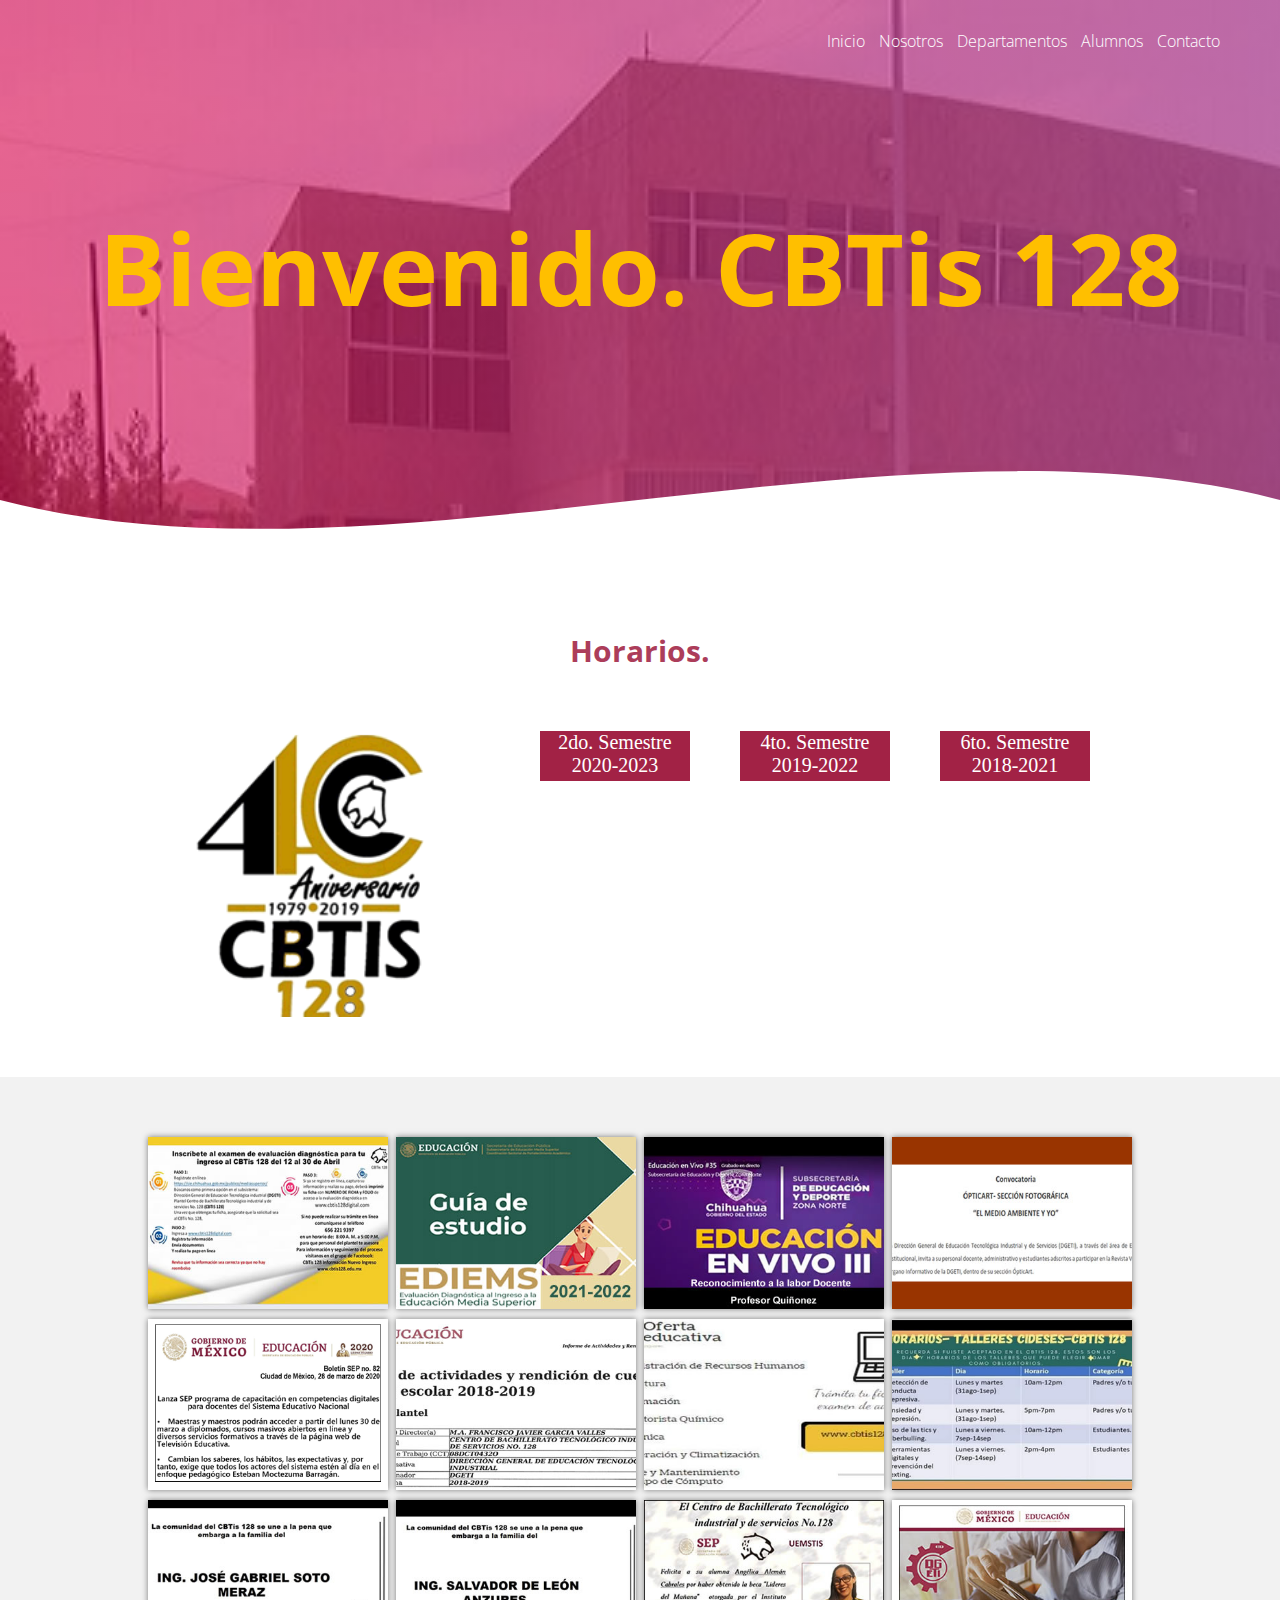
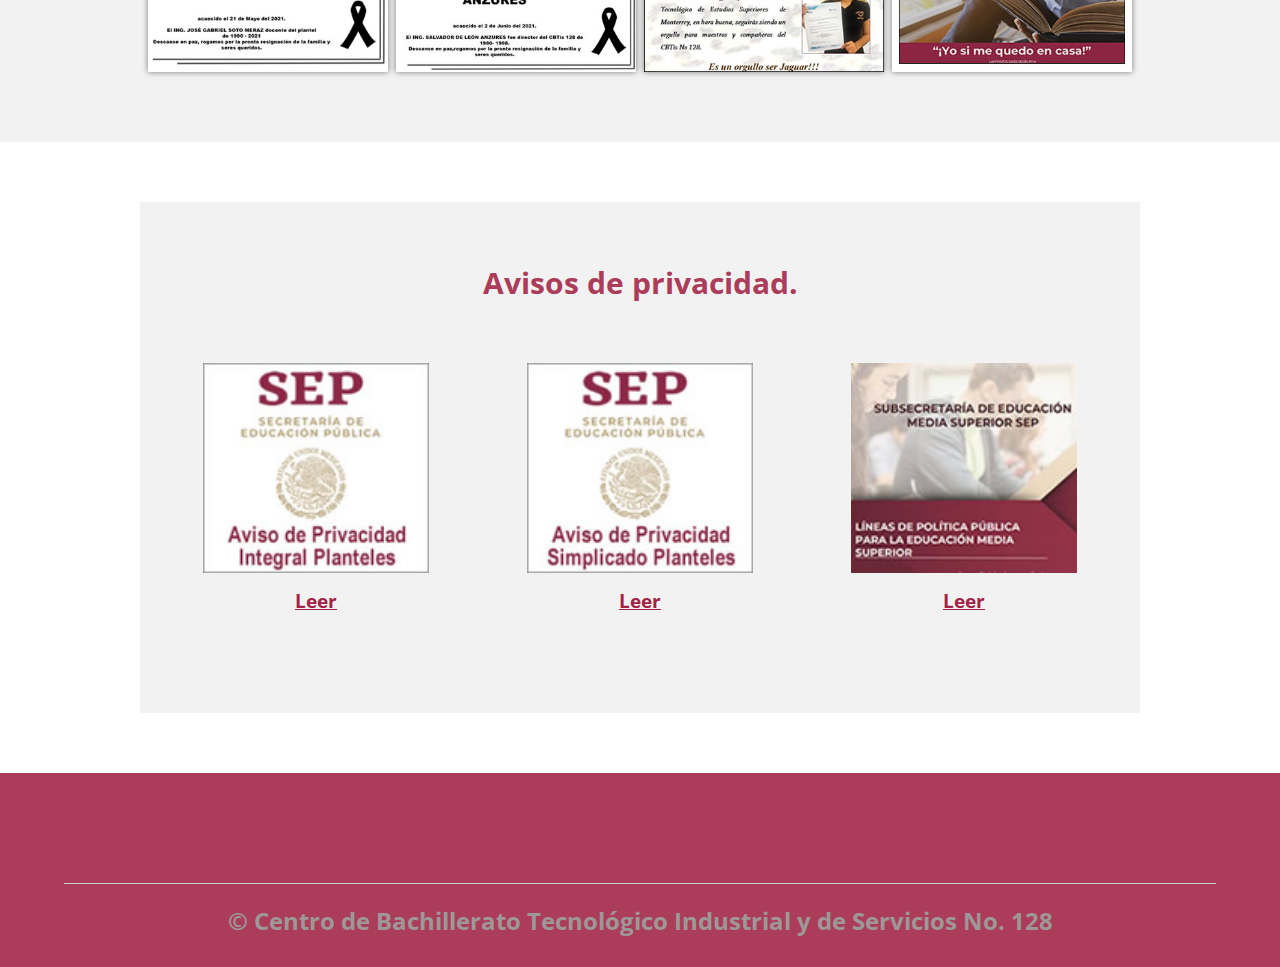
<file: index.html>
<!DOCTYPE html>
<html lang="es">

<head>
    <meta charset="UTF-8">
    <meta name="viewport" content="width=device-width, initial-scale=1.0">
    <meta http-equiv="X-UA-Compatible" content="ie=edge">
    <title>CBTis 128 - Cd. Juarez, Chih.</title>
    <link rel="shortcut icon" href="img/icon.png" type="image/x-icon">
    <link rel="stylesheet" href="css/estilos.css">
    <link href="https://fonts.googleapis.com/css?family=Open+Sans:300,400,700,800&display=swap" rel="stylesheet"> 
</head>

<body>
    <header>
        <nav>
            <a href="index.html">Inicio</a>
            <a href="nosotros.html">Nosotros</a>
            <a href="departamento.html">Departamentos</a>
            <a href="alumnos.html">Alumnos</a>
            <a href="contacto.html">Contacto</a>
        </nav>
        <section class="textos-header">
            <h1>Bienvenido. CBTis 128</h1>
        </section>
        <div class="wave" style="height: 150px; overflow: hidden;"><svg viewBox="0 0 500 150" preserveAspectRatio="none"
                style="height: 100%; width: 100%;">
                <path d="M0.00,49.98 C150.00,150.00 349.20,-50.00 500.00,49.98 L500.00,150.00 L0.00,150.00 Z"
                    style="stroke: none; fill: #fff;"></path>
            </svg></div>
    </header>
    <main>
        <section class="contenedor sobre-nosotros">
            <h2 class="titulo">Horarios.</h2>
            <div class="contenedor-sobre-nosotros">
                <img src="img/logo-40.png" alt="" class="imagen-about-us">
                <div id="grado">
        <a href="2do.html" target="_parent" title="Abrir Enlace">2do. Semestre<br />
        2020-2023</a>
      </div>
      <div id="grado">
        <a href="4to.html" target="_parent" title="Abrir Enlace">4to. Semestre<br />
        2019-2022</a>
      </div>
      <div id="grado">
        <a href="6to.html" target="_parent" title="Abrir Enlace">6to. Semestre<br />
        2018-2021</a>
      </div>
            </div>
        </section>
        <section class="portafolio">
            <div class="contenedor">
            
                <div class="galeria-port">
                    <div class="imagen-port">
                        <img src="img/img1.jpg" border="0" width="100%" />
                        <div class="hover-galeria">
                             <img src="img/icono1.png" alt="">
                            <a href="pdf/aviso_evadiagnostica2021-2022.pdf" target="blank" title="Abrir Enlace"><p>Ver más.</p></a>
                        </div>
                    </div>
                    <div class="imagen-port">
                        <img src="img/img2.jpg" alt="">
                        <div class="hover-galeria">
                            <img src="img/icono1.png" alt="">
                             <a href="pdf/Guia_Estudio_EDIEMS_ 2021.pdf" target="blank" title="Abrir Enlace"><p>Ver más.</p></a>                        </div>
                    </div>
                    <div class="imagen-port">
                        <img src="img/img3.jpg" alt="">
                        <div class="hover-galeria">
                            <img src="img/icono1.png" alt="">
                             <a href="https://www.facebook.com/watch/live/?v=2757252894538080&ref=watch_permalink" target="blank" title="Abrir Enlace"><p>Ver más.</p></a>
                        </div>
                    </div>
                    <div class="imagen-port">
                        <img src="img/img4.jpg" alt="">
                        <div class="hover-galeria">
                            <img src="img/icono1.png" alt="">
                             <a href="pdf/Convocatoria Opticart 11 mayo 2021.pdf" target="blank" title="Abrir Enlace"><p>Ver más.</p></a>
                        </div>
                    </div>
                    <div class="imagen-port">
                        <img src="img/img5.jpg" alt="">
                        <div class="hover-galeria">
                            <img src="img/icono1.png" alt="">
                             <a href="pdf/Boletin SEP no.82.pdf" target="blank" title="Abrir Enlace"><p>Ver más.</p></a>
                        </div>
                    </div>
                    <div class="imagen-port">
                        <img src="img/img6.jpg" alt="">
                        <div class="hover-galeria">
                            <img src="img/icono1.png" alt="">
                             <a href="pdf/aviso_evadiagnostica2021-2022.pdf" target="blank" title="Abrir Enlace"><p>Ver más.</p></a>
                        </div>
                    </div>
                    <div class="imagen-port">
                        <img src="img/img7.jpg" alt="">
                        <div class="hover-galeria">
                            <img src="img/icono1.png" alt="">
                             <a href="pdf/aviso_evadiagnostica2021-2022.pdf" target="blank" title="Abrir Enlace"><p>Ver más.</p></a>
                        </div>
                    </div>
                    <div class="imagen-port">
                        <img src="img/img8.jpg" alt="">
                        <div class="hover-galeria">
                            <img src="img/icono1.png" alt="">
                             <a href="pdf/aviso_evadiagnostica2021-2022.pdf" target="blank" title="Abrir Enlace"><p>Ver más.</p></a>
                        </div>
                    </div>
                    <div class="imagen-port">
                        <img src="img/img9.jpg" alt="">
                        <div class="hover-galeria">
                            <img src="img/icono1.png" alt="">
                             <a href="pdf/aviso_evadiagnostica2021-2022.pdf" target="blank" title="Abrir Enlace"><p>Ver más.</p></a>
                        </div>
                    </div>
                    <div class="imagen-port">
                        <img src="img/img10.jpg" alt="">
                        <div class="hover-galeria">
                            <img src="img/icono1.png" alt="">
                             <a href="pdf/aviso_evadiagnostica2021-2022.pdf" target="blank" title="Abrir Enlace"><p>Ver más.</p></a>
                        </div>
                    </div>

                    <div class="imagen-port">
                        <img src="img/img11.jpg" alt="">
                        <div class="hover-galeria">
                            <img src="img/icono1.png" alt="">
                             <a href="pdf/aviso_evadiagnostica2021-2022.pdf" target="blank" title="Abrir Enlace"><p>Ver más.</p></a>
                        </div>
                    </div>

                    <div class="imagen-port">
                        <img src="img/img12.jpg" alt="">
                        <div class="hover-galeria">
                            <img src="img/icono1.png" alt="">
                             <a href="pdf/Boletin SEP no.82.pdf" target="blank" title="Abrir Enlace"><p>Ver más.</p></a>
                        </div>
                    </div>
                </div>
            </div>
        </section>
        <section class="clientes contenedor">
     
        <section class="about-services">
            <div class="contenedor">
                <h2 class="titulo">Avisos de privacidad.</h2>
                <div class="servicio-cont">
                    <div class="servicio-ind">
                        <img src="img/b1.jpg" alt="">
                        <a href="pdf/Aviso de Privacidad Integral Planteles-1.pdf" target="_blank" title="Ver"><h3>Leer</h3></a>
                        
                    </div>
                    <div class="servicio-ind">
                        <img src="img/b2.jpg" alt="">
                        <a href="pdf/Aviso de Privacidad Simplificado Planteles.pdf" target="_blank" title="Ver"><h3>Leer</h3></a>
                        
                    </div>
                    <div class="servicio-ind">
                        <img src="img/b3.jpg" alt="">
                        <a href="pdf/LPP.pdf" target="_blank" title="Ver"><h3>Leer</h3></a>
                        
                    </div>
                </div>
            </div>
        </section>
    </main>
    <footer>
        <div class="contenedor-footer">
            
        </div>
        <h2 class="titulo-final">&copy; Centro de Bachillerato Tecnológico Industrial y de Servicios No. 128</h2>
    </footer>
</body>

</html>
</file>
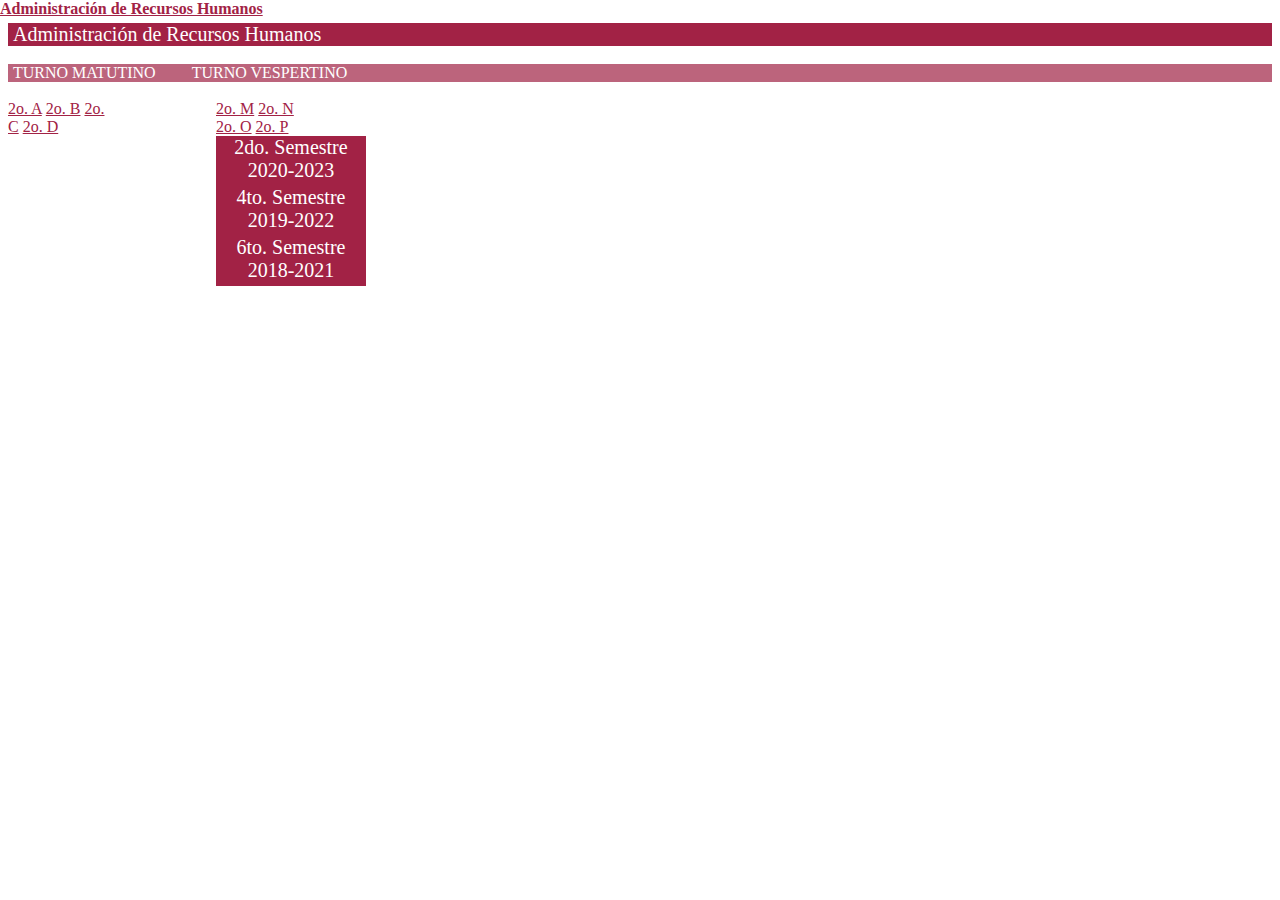
<file: 2 semestre.html>
<!DOCTYPE html>
<html>
<head>
	<meta charset="utf-8">
	<title>jfdjs</title>

	<link rel="stylesheet" href="css/estilos.css">
</head>
<body>
	 <div class="panel-group" id="accordion" role="tablist" aria-multiselectable="true">
      <div class="panel panel-default">
        <div class="panel-heading" role="tab" id="heading1">
          <h4 class="panel-title">
              <a class="collapsed" data-toggle="collapse" data-parent="#accordion" href="#collapse1" aria-expanded="false" aria-controls="collapse1">
                 Administración de Recursos Humanos
              </a>
            </h4>
        </div>
        <div style="height: 0px;" aria-expanded="false" id="collapse1" class="panel-collapse collapse" role="tabpanel" aria-labelledby="heading1">
          <div id="turnom">
          	<div id="t-turno1">Administración de Recursos Humanos</div><br />
            <div id="t-turno">TURNO MATUTINO&nbsp;&nbsp;&nbsp;&nbsp;&nbsp;&nbsp;&nbsp;&nbsp;&nbsp;TURNO VESPERTINO</div><br />
            <div id="opcs">
            <div>
              <a href="descargas/horarios/2A.pdf" target="_blank" class="list-group-item">2o. A</a>
              <a href="descargas/horarios/2B.pdf" target="_blank" class="list-group-item">2o. B</a>
              <a href="descargas/horarios/2C.pdf" target="_blank" class="list-group-item">2o. C</a>
              <a href="descargas/horarios/2D.pdf" target="_blank" class="list-group-item">2o. D</a>
            </div>
            </div>
            <div id="opcs">

            </div>
            <div id="opcs">
            <div>
              <a href="descargas/horarios/2M.pdf" target="_blank" class="list-group-item">2o. M</a>
              <a href="descargas/horarios/2N.pdf" target="_blank" class="list-group-item">2o. N</a>
              <a href="descargas/horarios/2O.pdf" target="_blank" class="list-group-item">2o. O</a>
              <a href="descargas/horarios/2P.pdf" target="_blank" class="list-group-item">2o. P</a>
           
            </div>

            <div id="grado">
        <a href="2dosemestre20-23.php" target="_parent" title="Abrir Enlace">2do. Semestre<br />
        2020-2023</a>
      </div>
      <div id="grado">
        <a href="4tosemestre19-22.php" target="_parent" title="Abrir Enlace">4to. Semestre<br />
        2019-2022</a>
      </div>
      <div id="grado">
        <a href="6tosemestre18-21.php" target="_parent" title="Abrir Enlace">6to. Semestre<br />
        2018-2021</a>
      </div>
</body>
</html>
</file>
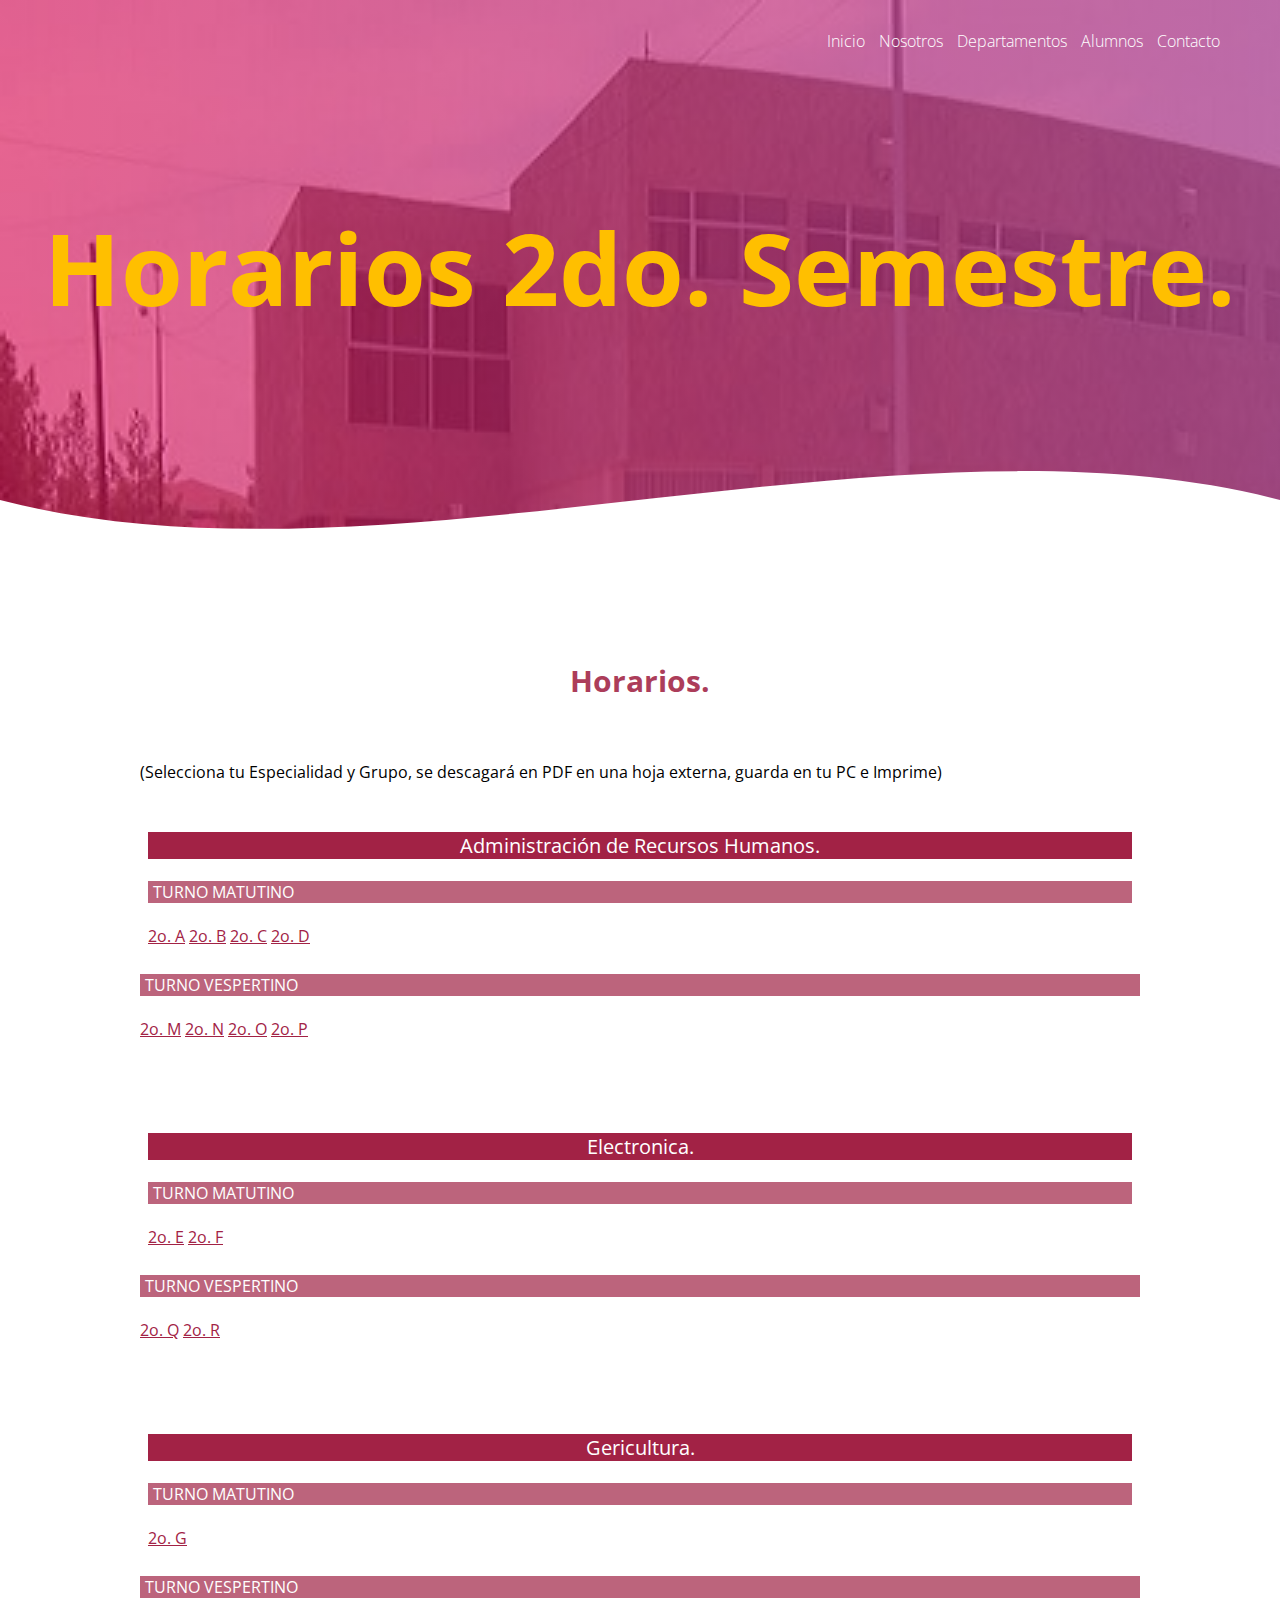
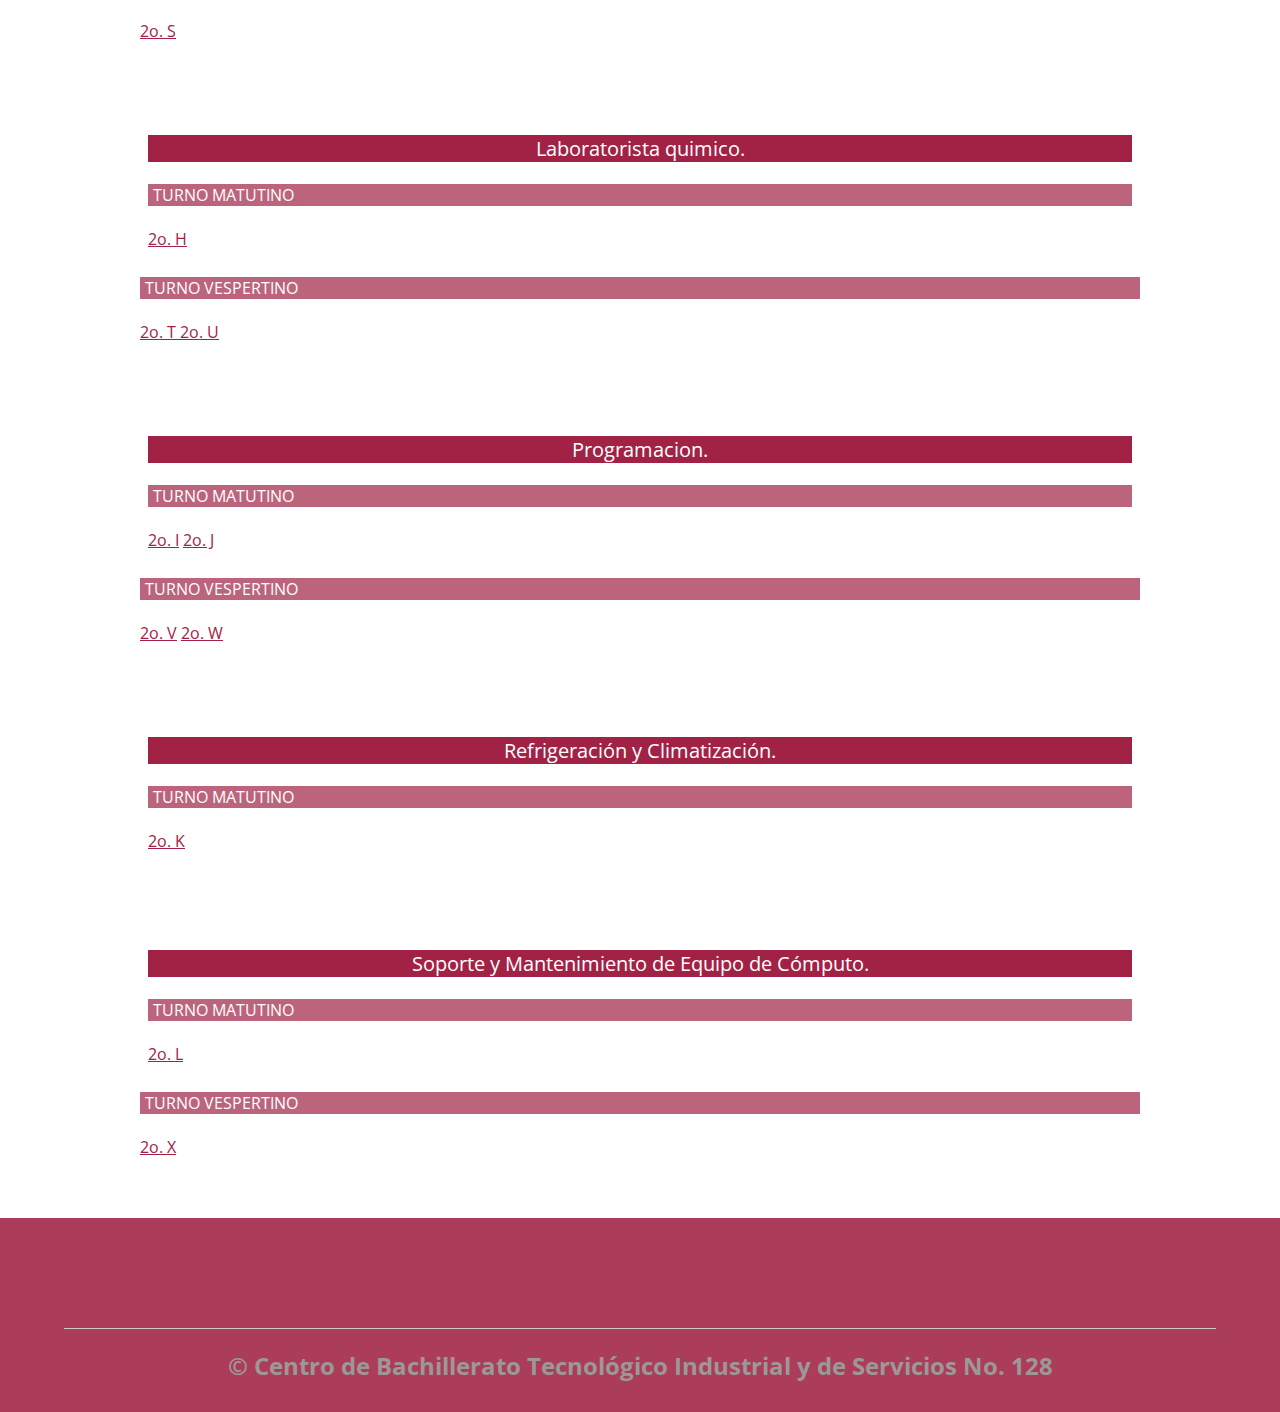
<file: 2do.html>
<!DOCTYPE html>
<html lang="es">

<head>
    <meta charset="UTF-8">
    <meta name="viewport" content="width=device-width, initial-scale=1.0">
    <meta http-equiv="X-UA-Compatible" content="ie=edge">
    <title>CBTis 128 - Cd. Juarez, Chih.</title>
    <link rel="shortcut icon" href="img/icon.png" type="image/x-icon">
    <link rel="stylesheet" href="css/estilos.css">
    <link href="https://fonts.googleapis.com/css?family=Open+Sans:300,400,700,800&display=swap" rel="stylesheet"> 
</head>

<body>
    <header>
        <nav>
            <a href="index.html">Inicio</a>
            <a href="nosotros.html">Nosotros</a>
            <a href="departamento.html">Departamentos</a>
            <a href="alumnos.html">Alumnos</a>
            <a href="contacto.html">Contacto</a>
        </nav>
        <section class="textos-header">
            <h1>Horarios 2do. Semestre.</h1>
        </section>
        <div class="wave" style="height: 150px; overflow: hidden;"><svg viewBox="0 0 500 150" preserveAspectRatio="none"
                style="height: 100%; width: 100%;">
                <path d="M0.00,49.98 C150.00,150.00 349.20,-50.00 500.00,49.98 L500.00,150.00 L0.00,150.00 Z"
                    style="stroke: none; fill: #fff;"></path>
            </svg></div>
    </header>
    <main>
        <section class="contenedor sobre-nosotros1">
            <h2 class="titulo">Horarios.</h2>
            <div class="contenedor-sobre-nosotros1">
            <p>(Selecciona tu Especialidad y Grupo, se descagará en PDF en una hoja externa, guarda en tu PC e Imprime)</p><br><br>

              <div id="turnom">
                <center><div id="t-turno1">Administración de Recursos Humanos.</div></center><br />
            <div id="t-turno">TURNO MATUTINO</div><br />
            
            <div>
              <a href="pdf/horarios/2A.pdf" target="_blank" class="list-group-item">2o. A</a>
              <a href="pdf/horarios/2B.pdf" target="_blank" class="list-group-item">2o. B</a>
              <a href="pdf/horarios/2C.pdf" target="_blank" class="list-group-item">2o. C</a>
              <a href="pdf/horarios/2D.pdf" target="_blank" class="list-group-item">2o. D</a>
            </div>
            </div>
            <div id="opcs">

            </div>
             <div id="t-turno">TURNO VESPERTINO</div><br />
            
            <div>
              <a href="pdf/horarios/2M.pdf" target="_blank" class="list-group-item">2o. M</a>
              <a href="pdf/horarios/2N.pdf" target="_blank" class="list-group-item">2o. N</a>
              <a href="pdf/horarios/2O.pdf" target="_blank" class="list-group-item">2o. O</a>
              <a href="pdf/horarios/2P.pdf" target="_blank" class="list-group-item">2o. P</a>
           
            </div><br><br><br><br>

             <div id="turnom">
                <center><div id="t-turno1">Electronica.</div></center><br />
            <div id="t-turno">TURNO MATUTINO</div><br />
            
            <div>
              <a href="descargas/horarios/2E.pdf" target="_blank" class="list-group-item">2o. E</a>
              <a href="descargas/horarios/2F.pdf" target="_blank" class="list-group-item">2o. F</a>
              
            </div>
            </div>
            <div id="opcs">

            </div>
             <div id="t-turno">TURNO VESPERTINO</div><br />
            
            <div>
              <a href="pdf/horarios/2Q.pdf" target="_blank" class="list-group-item">2o. Q</a>
              <a href="pdf/horarios/2R.pdf" target="_blank" class="list-group-item">2o. R</a>
    
            </div><br><br><br><br>

             <div id="turnom">
                <center><div id="t-turno1">Gericultura.</div></center><br />
            <div id="t-turno">TURNO MATUTINO</div><br />
            
            <div>
              <a href="pdf/horarios/2G.pdf" target="_blank" class="list-group-item">2o. G</a>
    
            </div>
            </div>
            <div id="opcs">

            </div>
             <div id="t-turno">TURNO VESPERTINO</div><br />
            
            <div>
              <a href="pdf/horarios/2S.pdf" target="_blank" class="list-group-item">2o. S</a>
           
            </div><br><br><br><br>

             <div id="turnom">
                <center><div id="t-turno1">Laboratorista quimico.</div></center><br />
            <div id="t-turno">TURNO MATUTINO</div><br />
            
            <div>
              <a href="pdf/horarios/2H.pdf" target="_blank" class="list-group-item">2o. H</a>
             
            </div>
            </div>
            <div id="opcs">

            </div>
             <div id="t-turno">TURNO VESPERTINO</div><br />
            
            <div>
              <a href="pdf/horarios/2T.pdf" target="_blank" class="list-group-item">2o. T  </a>
              <a href="pdf/horarios/2U.pdf" target="_blank" class="list-group-item">2o. U</a>
           
            </div><br><br><br><br>

             <div id="turnom">
                <center><div id="t-turno1">Programacion.</div></center><br />
            <div id="t-turno">TURNO MATUTINO</div><br />
            
            <div>
              <a href="pdf/horarios/2I.pdf" target="_blank" class="list-group-item">2o. I</a>
              <a href="pdf/horarios/2J.pdf" target="_blank" class="list-group-item">2o. J</a>
            </div>
            </div>
            <div id="opcs">

            </div>
             <div id="t-turno">TURNO VESPERTINO</div><br />
            
            <div>
              <a href="pdf/horarios/2V.pdf" target="_blank" class="list-group-item">2o. V</a>
              <a href="pdf/horarios/2W.pdf" target="_blank" class="list-group-item">2o. W</a>
           
            </div><br><br><br><br>

             <div id="turnom">
                <center><div id="t-turno1">Refrigeración y Climatización.</div></center><br />
            <div id="t-turno">TURNO MATUTINO</div><br />
            
            <div>
              <a href="pdf/horarios/2K.pdf" target="_blank" class="list-group-item">2o. K</a>
            </div>
            </div>
            <div id="opcs">

            </div><br><br><br><br>

             <div id="turnom">
                <center><div id="t-turno1">Soporte y Mantenimiento de Equipo de Cómputo.</div></center><br />
            <div id="t-turno">TURNO MATUTINO</div><br />
            
            <div>
              <a href="pdf/horarios/2L.pdf" target="_blank" class="list-group-item">2o. L</a>

            </div>
            </div>
            <div id="opcs">

            </div>
             <div id="t-turno">TURNO VESPERTINO</div><br />
            
            <div>
              <a href="pdf/horarios/2X.pdf" target="_blank" class="list-group-item">2o. X</a>
            
           
            </div>
        </div>
    </section>


      
    </main>
    <footer>
        <div class="contenedor-footer">
            
        </div>
        <h2 class="titulo-final">&copy; Centro de Bachillerato Tecnológico Industrial y de Servicios No. 128</h2>
    </footer>
</body>

</html>
</file>
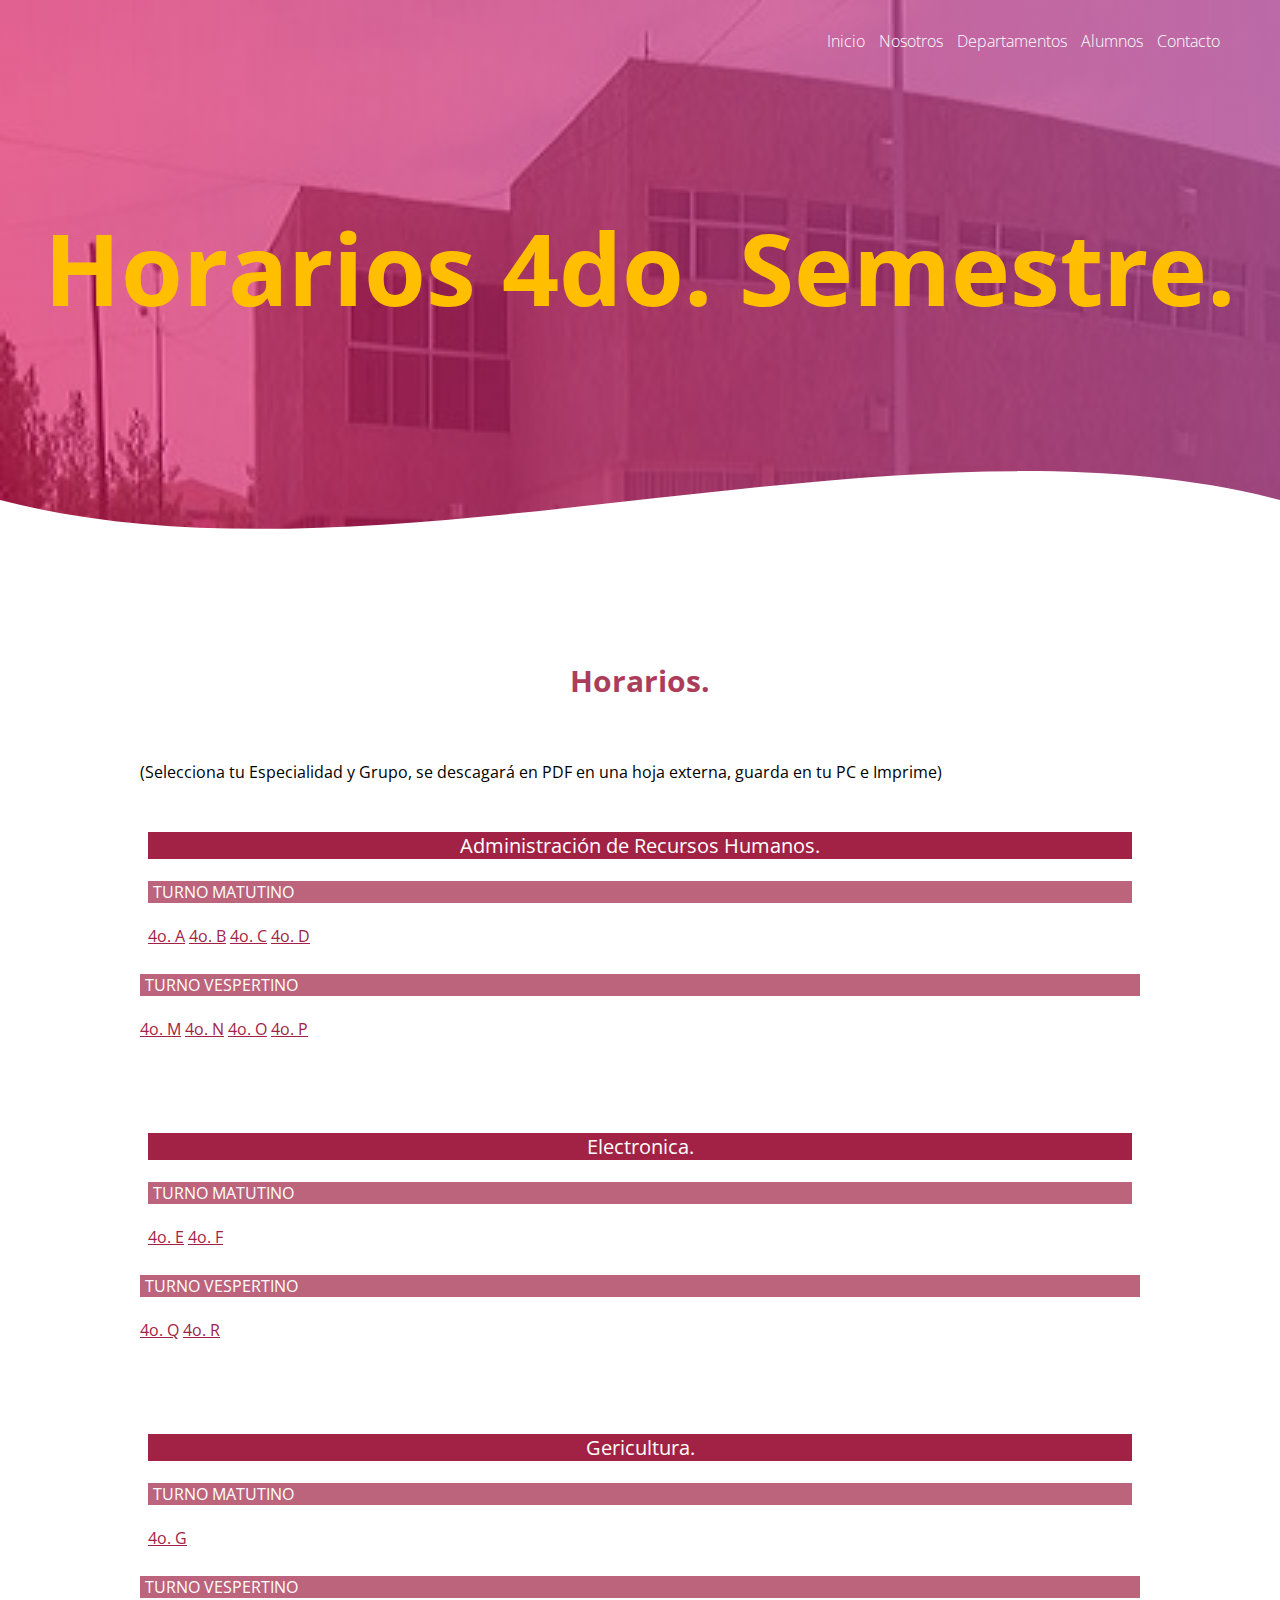
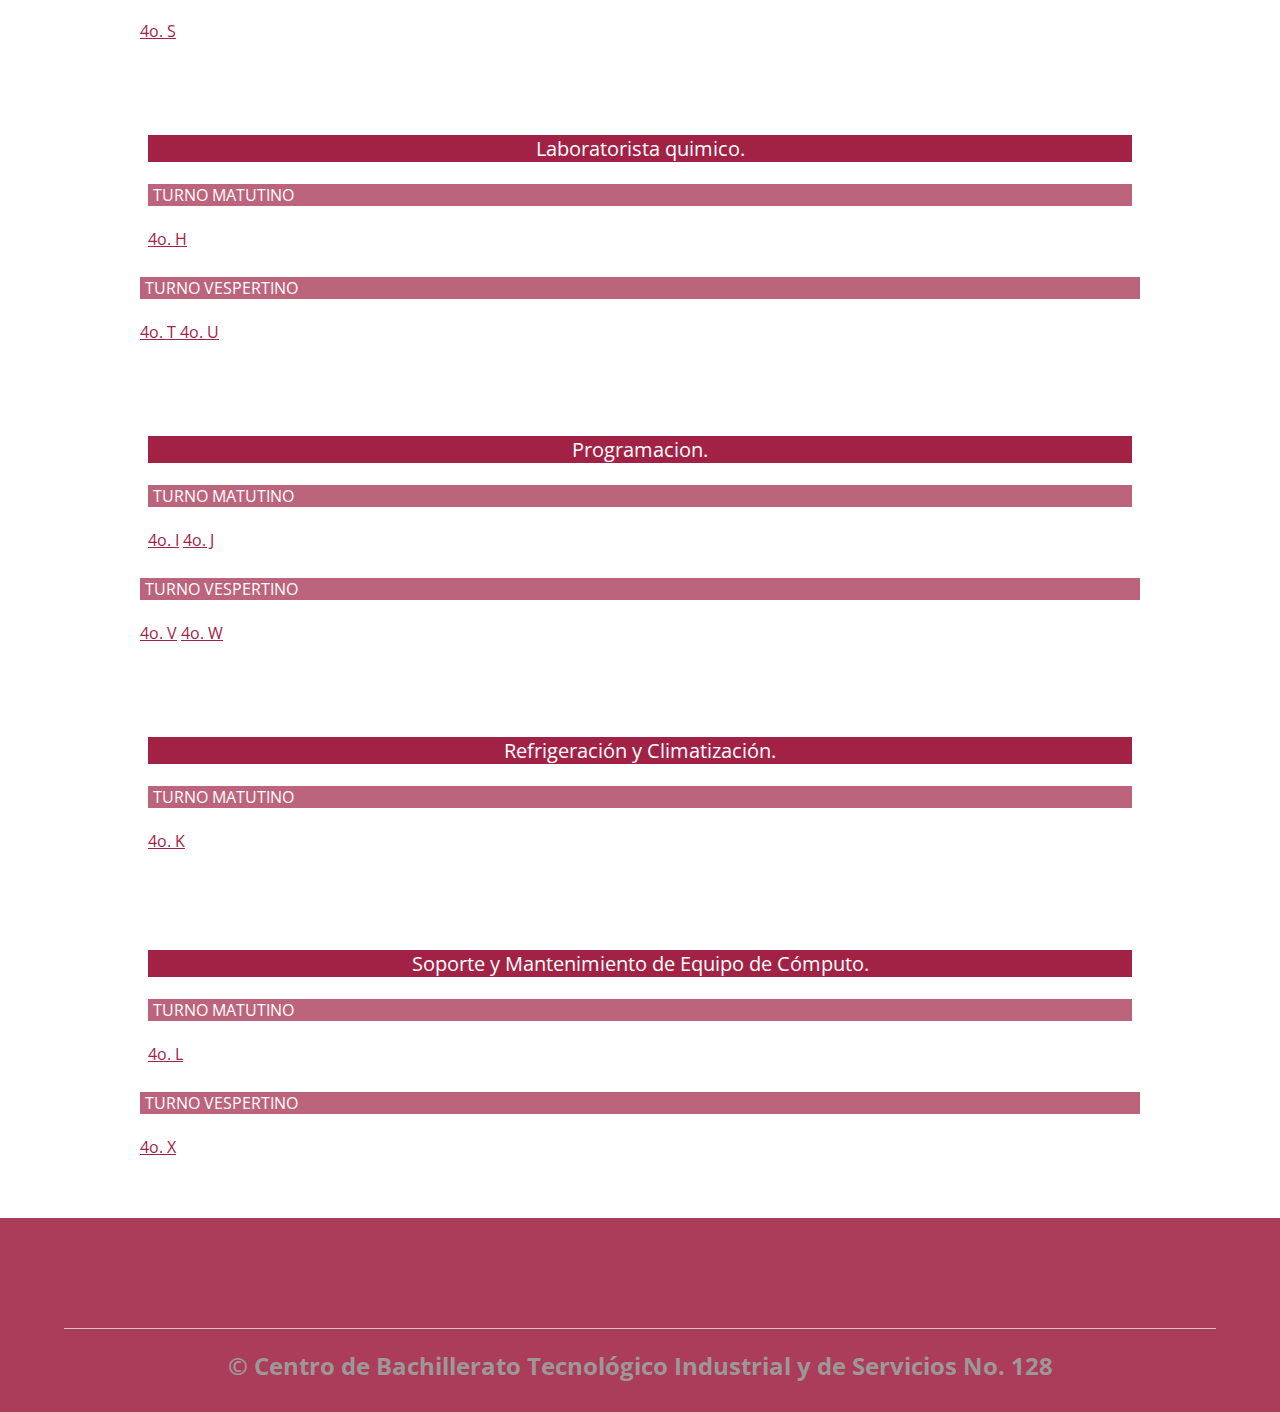
<file: 4to.html>
<!DOCTYPE html>
<html lang="es">

<head>
    <meta charset="UTF-8">
    <meta name="viewport" content="width=device-width, initial-scale=1.0">
    <meta http-equiv="X-UA-Compatible" content="ie=edge">
    <title>CBTis 128 - Cd. Juarez, Chih.</title>
    <link rel="shortcut icon" href="img/icon.png" type="image/x-icon">
    <link rel="stylesheet" href="css/estilos.css">
    <link href="https://fonts.googleapis.com/css?family=Open+Sans:300,400,700,800&display=swap" rel="stylesheet"> 
</head>

<body>
    <header>
        <nav>
            <a href="index.html">Inicio</a>
            <a href="nosotros.html">Nosotros</a>
            <a href="departamento.html">Departamentos</a>
            <a href="alumnos.html">Alumnos</a>
            <a href="contacto.html">Contacto</a>
        </nav>
        <section class="textos-header">
            <h1>Horarios 4do. Semestre.</h1>
        </section>
        <div class="wave" style="height: 150px; overflow: hidden;"><svg viewBox="0 0 500 150" preserveAspectRatio="none"
                style="height: 100%; width: 100%;">
                <path d="M0.00,49.98 C150.00,150.00 349.20,-50.00 500.00,49.98 L500.00,150.00 L0.00,150.00 Z"
                    style="stroke: none; fill: #fff;"></path>
            </svg></div>
    </header>
    <main>
        <section class="contenedor sobre-nosotros1">
            <h2 class="titulo">Horarios.</h2>
            <div class="contenedor-sobre-nosotros1">
            <p>(Selecciona tu Especialidad y Grupo, se descagará en PDF en una hoja externa, guarda en tu PC e Imprime)</p><br><br>

              <div id="turnom">
                <center><div id="t-turno1">Administración de Recursos Humanos.</div></center><br />
            <div id="t-turno">TURNO MATUTINO</div><br />
            
            <div>
              <a href="pdf/horarios/4A.pdf" target="_blank" class="list-group-item">4o. A</a>
              <a href="pdf/horarios/4B.pdf" target="_blank" class="list-group-item">4o. B</a>
              <a href="pdf/horarios/4C.pdf" target="_blank" class="list-group-item">4o. C</a>
              <a href="pdf/horarios/4D.pdf" target="_blank" class="list-group-item">4o. D</a>
            </div>
            </div>
            <div id="opcs">

            </div>
             <div id="t-turno">TURNO VESPERTINO</div><br />
            
            <div>
              <a href="pdf/horarios/4M.pdf" target="_blank" class="list-group-item">4o. M</a>
              <a href="pdf/horarios/4N.pdf" target="_blank" class="list-group-item">4o. N</a>
              <a href="pdf/horarios/4O.pdf" target="_blank" class="list-group-item">4o. O</a>
              <a href="pdf/horarios/4P.pdf" target="_blank" class="list-group-item">4o. P</a>
           
            </div><br><br><br><br>

             <div id="turnom">
                <center><div id="t-turno1">Electronica.</div></center><br />
            <div id="t-turno">TURNO MATUTINO</div><br />
            
            <div>
              <a href="descargas/horarios/4E.pdf" target="_blank" class="list-group-item">4o. E</a>
              <a href="descargas/horarios/4F.pdf" target="_blank" class="list-group-item">4o. F</a>
              
            </div>
            </div>
            <div id="opcs">

            </div>
             <div id="t-turno">TURNO VESPERTINO</div><br />
            
            <div>
              <a href="pdf/horarios/4Q.pdf" target="_blank" class="list-group-item">4o. Q</a>
              <a href="pdf/horarios/4R.pdf" target="_blank" class="list-group-item">4o. R</a>
    
            </div><br><br><br><br>

             <div id="turnom">
                <center><div id="t-turno1">Gericultura.</div></center><br />
            <div id="t-turno">TURNO MATUTINO</div><br />
            
            <div>
              <a href="pdf/horarios/4G.pdf" target="_blank" class="list-group-item">4o. G</a>
    
            </div>
            </div>
            <div id="opcs">

            </div>
             <div id="t-turno">TURNO VESPERTINO</div><br />
            
            <div>
              <a href="pdf/horarios/4S.pdf" target="_blank" class="list-group-item">4o. S</a>
           
            </div><br><br><br><br>

             <div id="turnom">
                <center><div id="t-turno1">Laboratorista quimico.</div></center><br />
            <div id="t-turno">TURNO MATUTINO</div><br />
            
            <div>
              <a href="pdf/horarios/4H.pdf" target="_blank" class="list-group-item">4o. H</a>
             
            </div>
            </div>
            <div id="opcs">

            </div>
             <div id="t-turno">TURNO VESPERTINO</div><br />
            
            <div>
              <a href="pdf/horarios/4T.pdf" target="_blank" class="list-group-item">4o. T  </a>
              <a href="pdf/horarios/4U.pdf" target="_blank" class="list-group-item">4o. U</a>
           
            </div><br><br><br><br>

             <div id="turnom">
                <center><div id="t-turno1">Programacion.</div></center><br />
            <div id="t-turno">TURNO MATUTINO</div><br />
            
            <div>
              <a href="pdf/horarios/4.pdf" target="_blank" class="list-group-item">4o. I</a>
              <a href="pdf/horarios/4J.pdf" target="_blank" class="list-group-item">4o. J</a>
            </div>
            </div>
            <div id="opcs">

            </div>
             <div id="t-turno">TURNO VESPERTINO</div><br />
            
            <div>
              <a href="pdf/horarios/4V.pdf" target="_blank" class="list-group-item">4o. V</a>
              <a href="pdf/horarios/4W.pdf" target="_blank" class="list-group-item">4o. W</a>
           
            </div><br><br><br><br>

             <div id="turnom">
                <center><div id="t-turno1">Refrigeración y Climatización.</div></center><br />
            <div id="t-turno">TURNO MATUTINO</div><br />
            
            <div>
              <a href="pdf/horarios/4K.pdf" target="_blank" class="list-group-item">4o. K</a>
            </div>
            </div>
            <div id="opcs">

            </div><br><br><br><br>

             <div id="turnom">
                <center><div id="t-turno1">Soporte y Mantenimiento de Equipo de Cómputo.</div></center><br />
            <div id="t-turno">TURNO MATUTINO</div><br />
            
            <div>
              <a href="pdf/horarios/4L.pdf" target="_blank" class="list-group-item">4o. L</a>

            </div>
            </div>
            <div id="opcs">

            </div>
             <div id="t-turno">TURNO VESPERTINO</div><br />
            
            <div>
              <a href="pdf/horarios/4X.pdf" target="_blank" class="list-group-item">4o. X</a>
            
           
            </div>
        </div>
    </section>


      
    </main>
    <footer>
        <div class="contenedor-footer">
            
        </div>
        <h2 class="titulo-final">&copy; Centro de Bachillerato Tecnológico Industrial y de Servicios No. 128</h2>
    </footer>
</body>

</html>
</file>
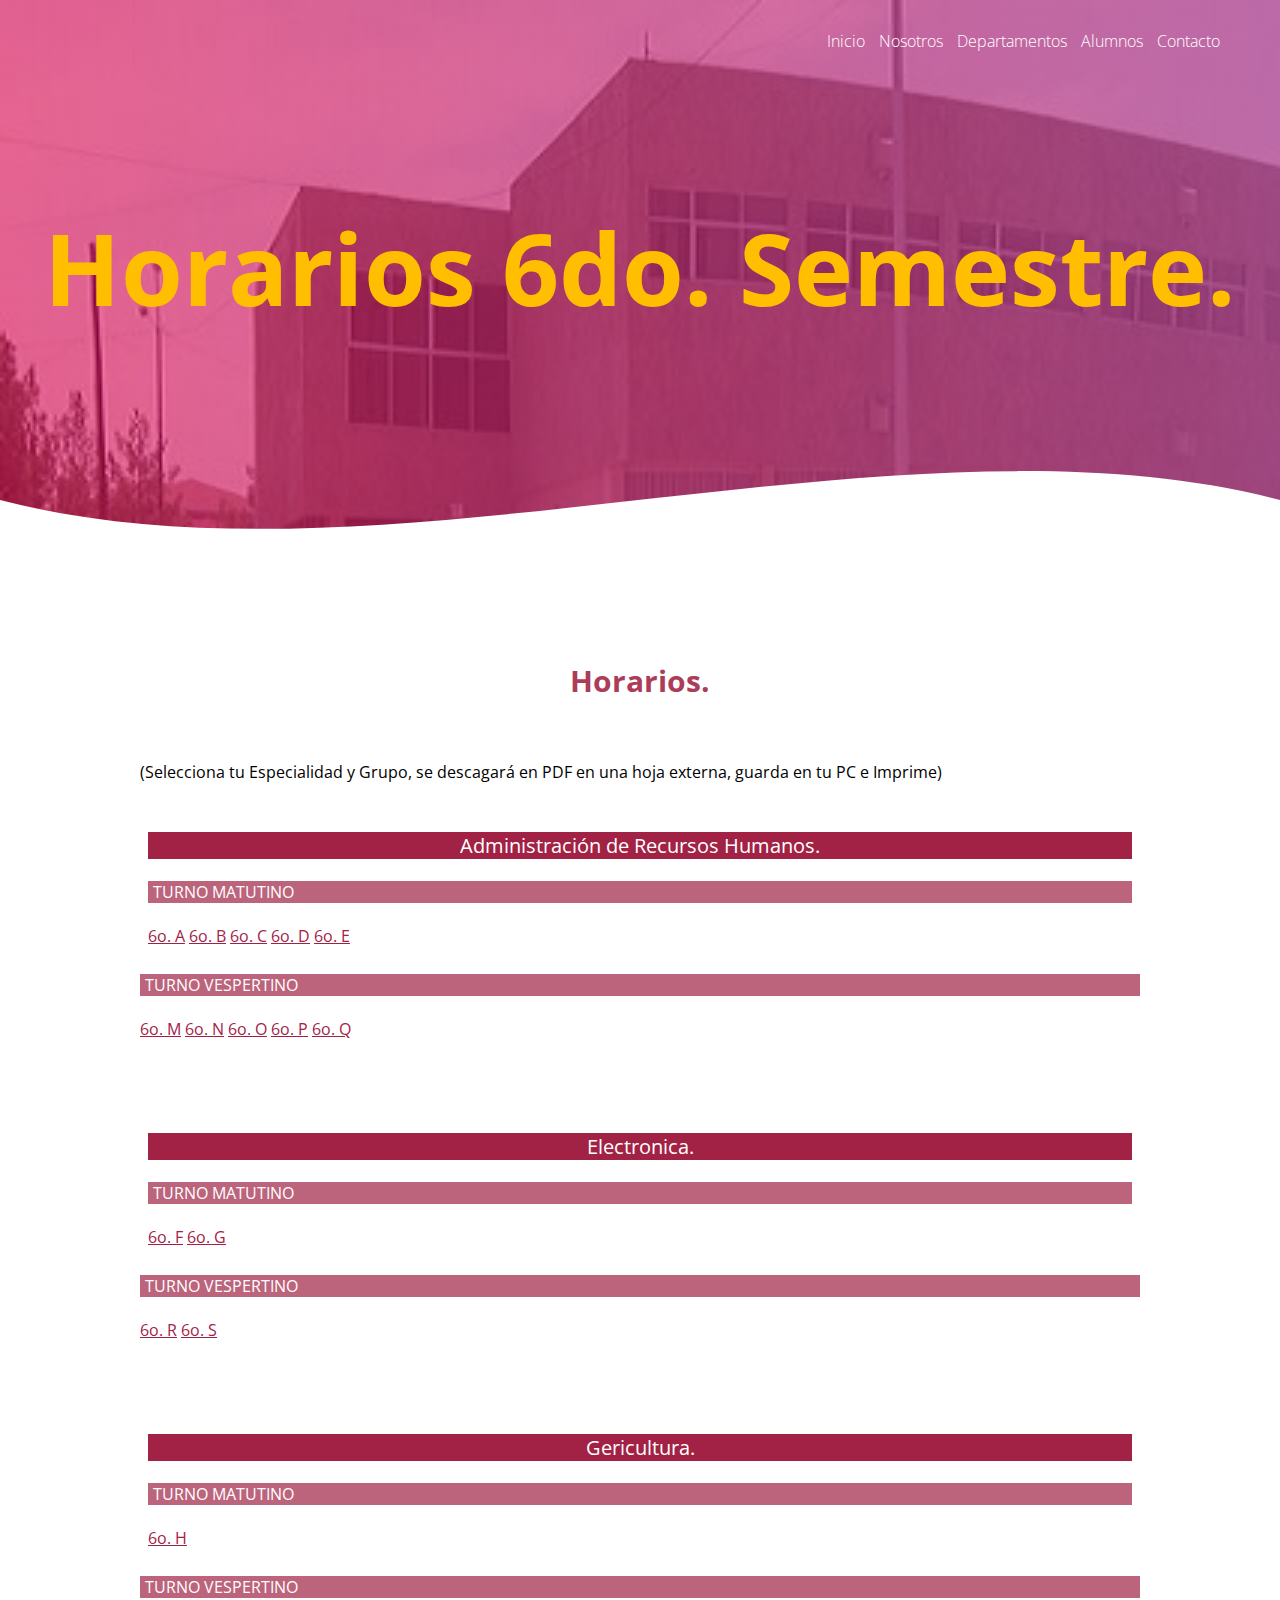
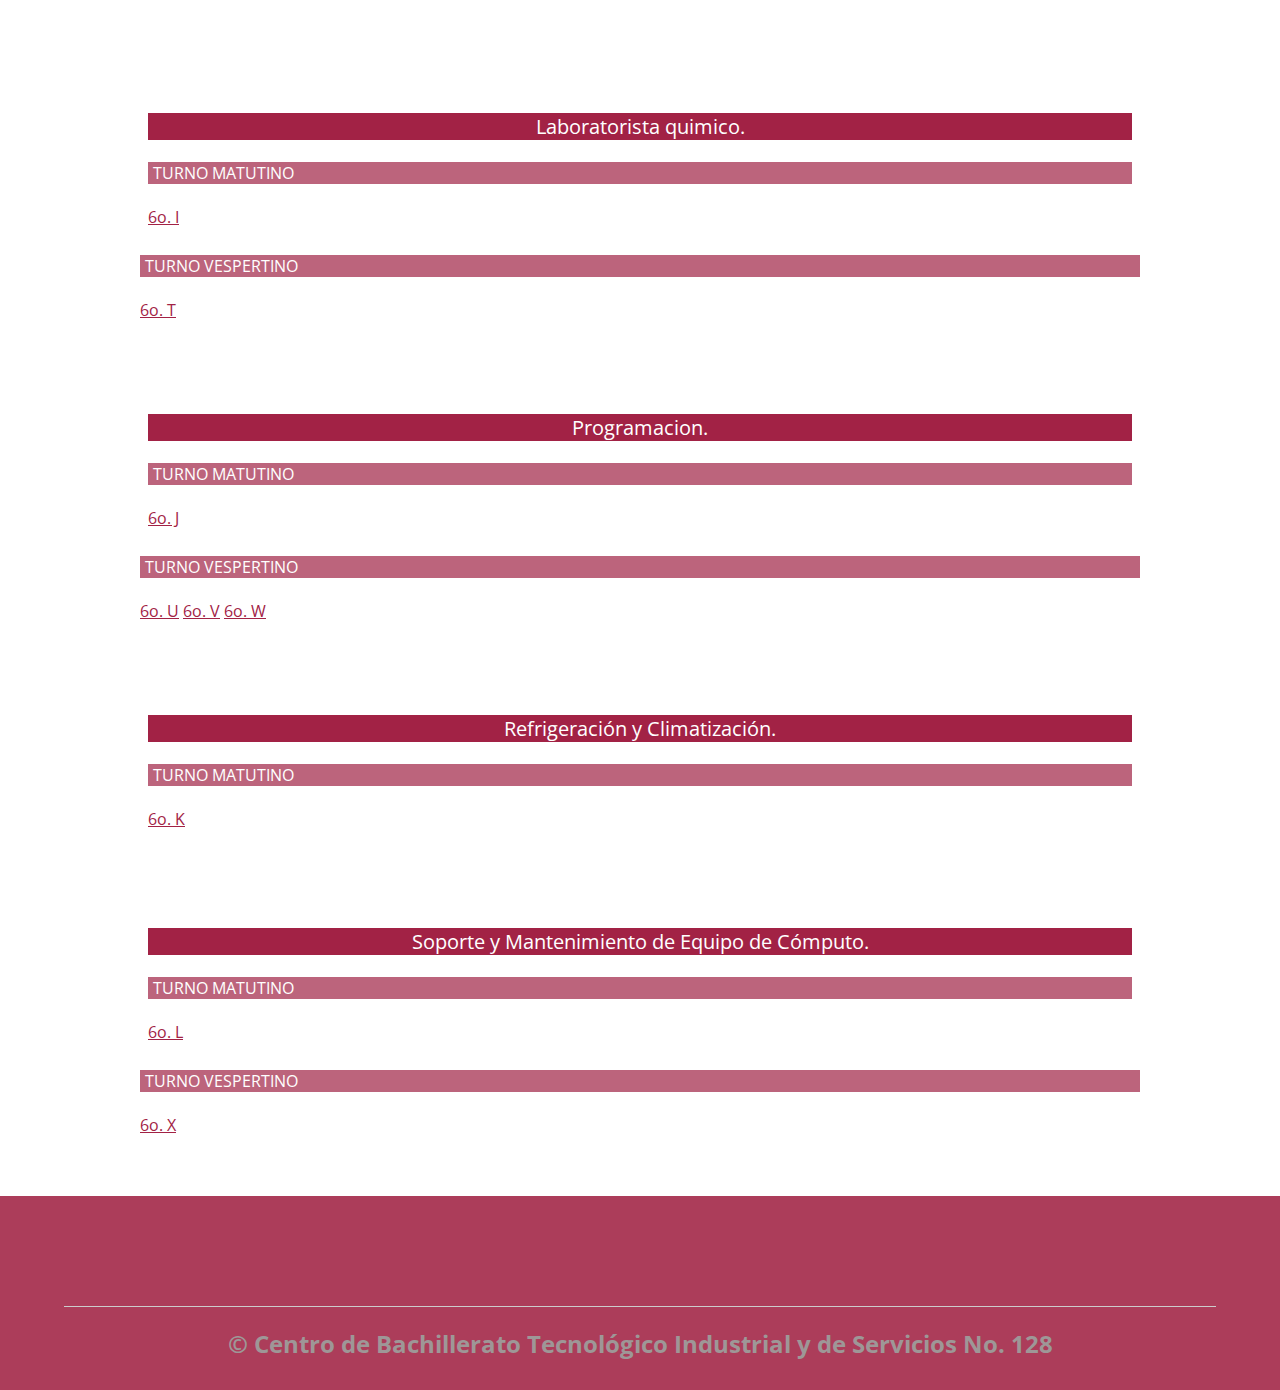
<file: 6to.html>
<!DOCTYPE html>
<html lang="es">

<head>
    <meta charset="UTF-8">
    <meta name="viewport" content="width=device-width, initial-scale=1.0">
    <meta http-equiv="X-UA-Compatible" content="ie=edge">
    <title>CBTis 128 - Cd. Juarez, Chih.</title>
    <link rel="shortcut icon" href="img/icon.png" type="image/x-icon">
    <link rel="stylesheet" href="css/estilos.css">
    <link href="https://fonts.googleapis.com/css?family=Open+Sans:300,400,700,800&display=swap" rel="stylesheet"> 
</head>

<body>
    <header>
        <nav>
            <a href="index.html">Inicio</a>
            <a href="nosotros.html">Nosotros</a>
            <a href="departamento.html">Departamentos</a>
            <a href="alumnos.html">Alumnos</a>
            <a href="contacto.html">Contacto</a>
        </nav>
        <section class="textos-header">
            <h1>Horarios 6do. Semestre.</h1>
        </section>
        <div class="wave" style="height: 150px; overflow: hidden;"><svg viewBox="0 0 500 150" preserveAspectRatio="none"
                style="height: 100%; width: 100%;">
                <path d="M0.00,49.98 C150.00,150.00 349.20,-50.00 500.00,49.98 L500.00,150.00 L0.00,150.00 Z"
                    style="stroke: none; fill: #fff;"></path>
            </svg></div>
    </header>
    <main>
        <section class="contenedor sobre-nosotros1">
            <h2 class="titulo">Horarios.</h2>
            <div class="contenedor-sobre-nosotros1">
            <p>(Selecciona tu Especialidad y Grupo, se descagará en PDF en una hoja externa, guarda en tu PC e Imprime)</p><br><br>

              <div id="turnom">
                <center><div id="t-turno1">Administración de Recursos Humanos.</div></center><br />
            <div id="t-turno">TURNO MATUTINO</div><br />
            
            <div>
              <a href="pdf/horarios/6A.pdf" target="_blank" class="list-group-item">6o. A</a>
              <a href="pdf/horarios/6B.pdf" target="_blank" class="list-group-item">6o. B</a>
              <a href="pdf/horarios/6C.pdf" target="_blank" class="list-group-item">6o. C</a>
              <a href="pdf/horarios/6D.pdf" target="_blank" class="list-group-item">6o. D</a>
              <a href="pdf/horarios/6E.pdf" target="_blank" class="list-group-item">6o. E</a>
            </div>
            </div>
            <div id="opcs">

            </div>
             <div id="t-turno">TURNO VESPERTINO</div><br />
            
            <div>
              <a href="pdf/horarios/6M.pdf" target="_blank" class="list-group-item">6o. M</a>
              <a href="pdf/horarios/6N.pdf" target="_blank" class="list-group-item">6o. N</a>
              <a href="pdf/horarios/6O.pdf" target="_blank" class="list-group-item">6o. O</a>
              <a href="pdf/horarios/6P.pdf" target="_blank" class="list-group-item">6o. P</a>
              <a href="pdf/horarios/6Q.pdf" target="_blank" class="list-group-item">6o. Q</a>
           
            </div><br><br><br><br>

             <div id="turnom">
                <center><div id="t-turno1">Electronica.</div></center><br />
            <div id="t-turno">TURNO MATUTINO</div><br />
            
            <div>
              <a href="pdf/horarios/6F.pdf" target="_blank" class="list-group-item">6o. F</a>
              <a href="pdf/horarios/6G.pdf" target="_blank" class="list-group-item">6o. G</a>
              
            </div>
            </div>
            <div id="opcs">

            </div>
             <div id="t-turno">TURNO VESPERTINO</div><br />
            
            <div>
              <a href="pdf/horarios/6R.pdf" target="_blank" class="list-group-item">6o. R</a>
              <a href="pdf/horarios/6S.pdf" target="_blank" class="list-group-item">6o. S</a>
    
            </div><br><br><br><br>

             <div id="turnom">
                <center><div id="t-turno1">Gericultura.</div></center><br />
            <div id="t-turno">TURNO MATUTINO</div><br />
            
            <div>
              <a href="pdf/horarios/6H.pdf" target="_blank" class="list-group-item">6o. H</a>
    
            </div>
            </div>
            <div id="opcs">

            </div>
             <div id="t-turno">TURNO VESPERTINO</div><br />
            
            <br><br><br><br>

             <div id="turnom">
                <center><div id="t-turno1">Laboratorista quimico.</div></center><br />
            <div id="t-turno">TURNO MATUTINO</div><br />
            
            <div>
              <a href="pdf/horarios/6I.pdf" target="_blank" class="list-group-item">6o. I</a>
             
            </div>
            </div>
            <div id="opcs">

            </div>
             <div id="t-turno">TURNO VESPERTINO</div><br />
            
            <div>
              <a href="pdf/horarios/6T.pdf" target="_blank" class="list-group-item">6o. T  </a>
           
            </div><br><br><br><br>

             <div id="turnom">
                <center><div id="t-turno1">Programacion.</div></center><br />
            <div id="t-turno">TURNO MATUTINO</div><br />
            
            <div>
              <a href="pdf/horarios/6J.pdf" target="_blank" class="list-group-item">6o. J</a>
            </div>
            </div>
            <div id="opcs">

            </div>
             <div id="t-turno">TURNO VESPERTINO</div><br />
            
            <div>
              <a href="pdf/horarios/4U.pdf" target="_blank" class="list-group-item">6o. U</a>
              <a href="pdf/horarios/4V.pdf" target="_blank" class="list-group-item">6o. V</a>
              <a href="pdf/horarios/4W.pdf" target="_blank" class="list-group-item">6o. W</a>
           
            </div><br><br><br><br>

             <div id="turnom">
                <center><div id="t-turno1">Refrigeración y Climatización.</div></center><br />
            <div id="t-turno">TURNO MATUTINO</div><br />
            
            <div>
              <a href="pdf/horarios/6K.pdf" target="_blank" class="list-group-item">6o. K</a>
            </div>
            </div>
            <div id="opcs">

            </div><br><br><br><br>

             <div id="turnom">
                <center><div id="t-turno1">Soporte y Mantenimiento de Equipo de Cómputo.</div></center><br />
            <div id="t-turno">TURNO MATUTINO</div><br />
            
            <div>
              <a href="pdf/horarios/6L.pdf" target="_blank" class="list-group-item">6o. L</a>

            </div>
            </div>
            <div id="opcs">

            </div>
             <div id="t-turno">TURNO VESPERTINO</div><br />
            
            <div>
              <a href="pdf/horarios/6X.pdf" target="_blank" class="list-group-item">6o. X</a>
            
           
            </div>
        </div>
    </section>


      
    </main>
    <footer>
        <div class="contenedor-footer">
            
        </div>
        <h2 class="titulo-final">&copy; Centro de Bachillerato Tecnológico Industrial y de Servicios No. 128</h2>
    </footer>
</body>

</html>
</file>
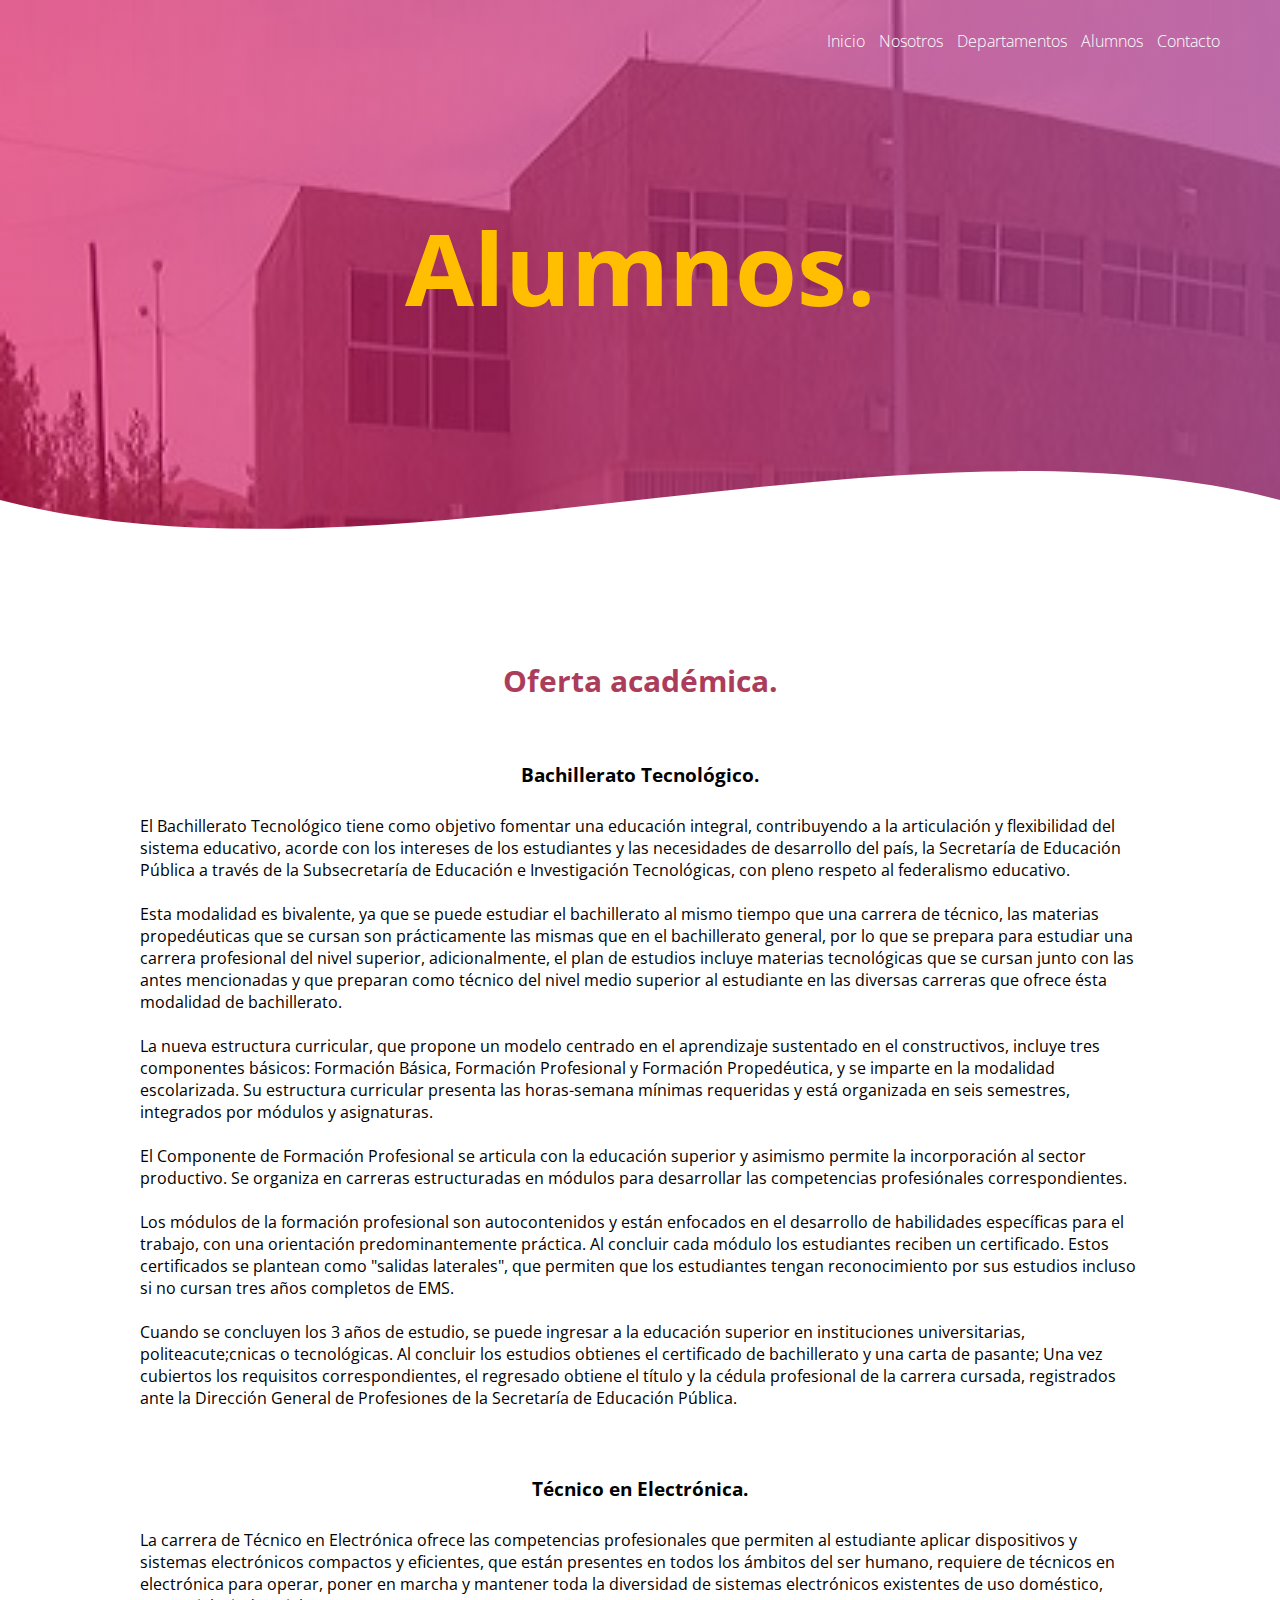
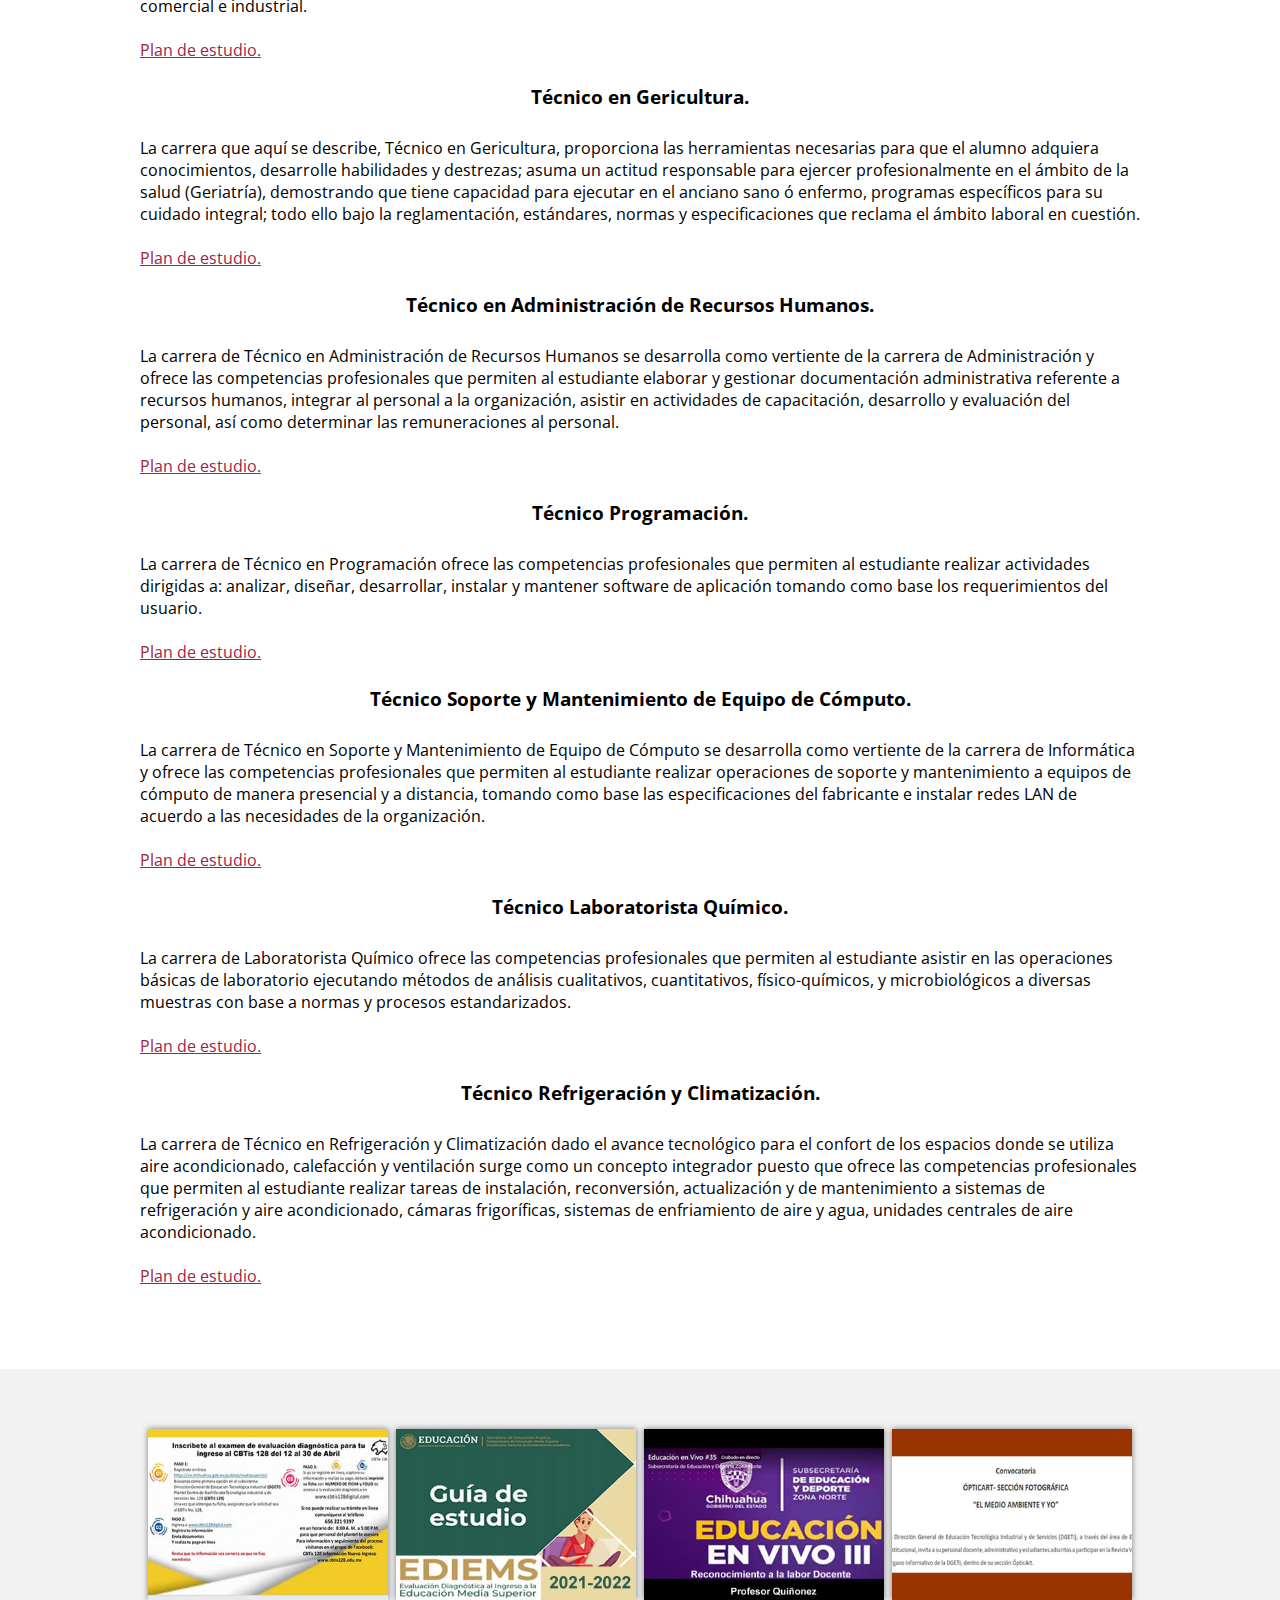
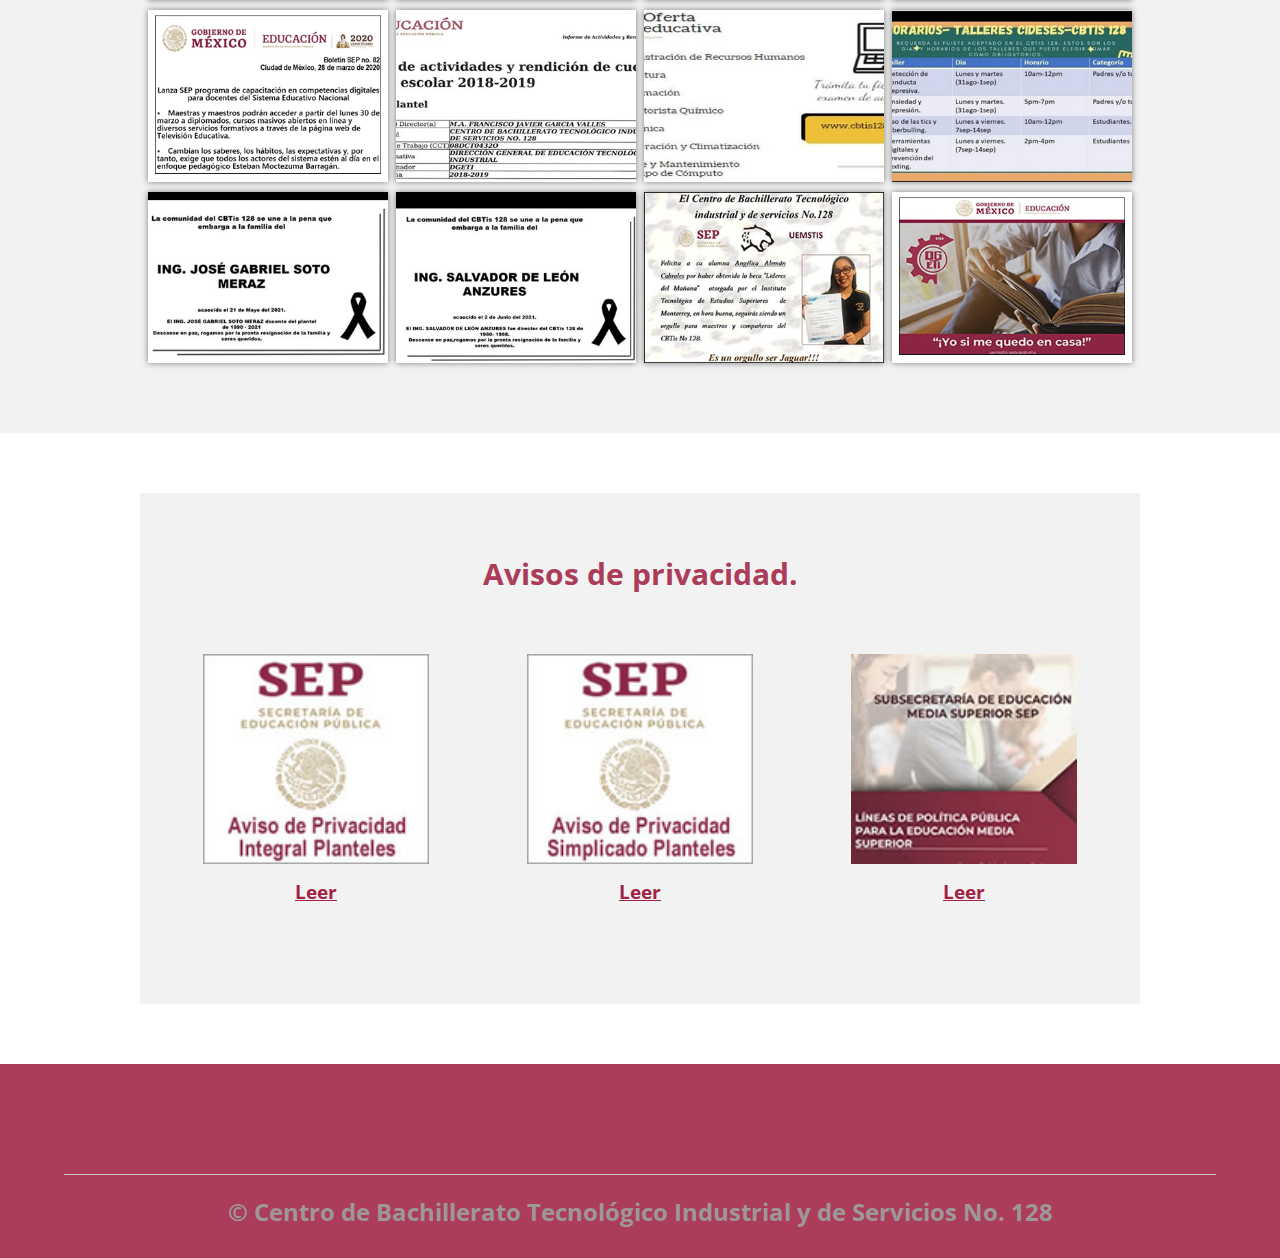
<file: alumnos.html>
<!DOCTYPE html>
<html lang="es">

<head>
    <meta charset="UTF-8">
    <meta name="viewport" content="width=device-width, initial-scale=1.0">
    <meta http-equiv="X-UA-Compatible" content="ie=edge">
    <title>CBTis 128 - Cd. Juarez, Chih.</title>
    <link rel="shortcut icon" href="img/icon.png" type="image/x-icon">
    <link rel="stylesheet" href="css/estilos.css">
    <link href="https://fonts.googleapis.com/css?family=Open+Sans:300,400,700,800&display=swap" rel="stylesheet"> 
</head>

<body>
    <header>
        <nav>
            <a href="index.html">Inicio</a>
            <a href="nosotros.html">Nosotros</a>
            <a href="departamento.html">Departamentos</a>
            <a href="alumnos.html">Alumnos</a>
            <a href="contacto.html">Contacto</a>
        </nav>
        <section class="textos-header">
            <h1>Alumnos.</h1>
        </section>
        <div class="wave" style="height: 150px; overflow: hidden;"><svg viewBox="0 0 500 150" preserveAspectRatio="none"
                style="height: 100%; width: 100%;">
                <path d="M0.00,49.98 C150.00,150.00 349.20,-50.00 500.00,49.98 L500.00,150.00 L0.00,150.00 Z"
                    style="stroke: none; fill: #fff;"></path>
            </svg></div>
    </header>
    <main>
        <section class="contenedor sobre-nosotros1">
            <h2 class="titulo">Oferta académica.</h2>
            <big><b><center>Bachillerato Tecnológico.</center></b></big><br />
            El Bachillerato Tecnológico tiene como objetivo fomentar una educación integral, contribuyendo a la articulación y flexibilidad del sistema educativo, acorde con los intereses de los estudiantes y las necesidades de desarrollo del país, la Secretaría de Educación Pública a través de la Subsecretaría de Educación e Investigación Tecnológicas, con pleno respeto al federalismo educativo.<br><br>
            Esta modalidad es bivalente, ya que se puede estudiar el bachillerato al mismo tiempo que una carrera de técnico, las materias propedéuticas que se cursan son prácticamente las mismas que en el bachillerato general, por lo que se prepara para estudiar una carrera profesional del nivel superior, adicionalmente, el plan de estudios incluye materias tecnológicas que se cursan junto con las antes mencionadas y que preparan como técnico del nivel medio superior al estudiante en las diversas carreras que ofrece ésta modalidad de bachillerato.<br><br>
            La nueva estructura curricular, que propone un modelo centrado en el aprendizaje sustentado en el constructivos, incluye tres componentes básicos: Formación Básica, Formación Profesional y Formación Propedéutica, y se imparte en la modalidad escolarizada. Su estructura curricular presenta las horas-semana mínimas requeridas y está organizada en seis semestres, integrados por módulos y asignaturas.<br><br>
            El Componente de Formación Profesional se articula con la educación superior y asimismo permite la incorporación al sector productivo. Se organiza en carreras estructuradas en módulos para desarrollar las competencias profesiónales correspondientes.<br><br>
            Los módulos de la formación profesional son autocontenidos y están enfocados en el desarrollo de habilidades específicas para el trabajo, con una orientación predominantemente práctica. Al concluir cada módulo los estudiantes reciben un certificado. Estos certificados se plantean como "salidas laterales", que permiten que los estudiantes tengan reconocimiento por sus estudios incluso si no cursan tres años completos de EMS.<br><br>
            Cuando se concluyen los 3 años de estudio, se puede ingresar a la educación superior en instituciones universitarias, politeacute;cnicas o tecnológicas. Al concluir los estudios obtienes el certificado de bachillerato y una carta de pasante; Una vez cubiertos los requisitos correspondientes, el regresado obtiene el título y la cédula profesional de la carrera cursada, registrados ante la Dirección General de Profesiones de la Secretaría de Educación Pública.<br><br><br><br>

            <big><b><center>Técnico en Electrónica.</center></b></big><br />
            La carrera de Técnico en Electrónica ofrece las competencias profesionales que permiten al estudiante aplicar dispositivos y sistemas electrónicos compactos y eficientes, que están presentes en todos los ámbitos del ser humano, requiere de técnicos en electrónica para operar, poner en marcha y mantener toda la diversidad de sistemas electrónicos existentes de uso doméstico, comercial e industrial.<br><br>

            <a href="pdf/Electronica.pdf" target="_blank">Plan de estudio.</a><br><br>

            <big><b><center>Técnico en Gericultura.</center></b></big><br />
            La carrera que aquí se describe, Técnico en Gericultura, proporciona las herramientas necesarias para que el alumno adquiera conocimientos, desarrolle habilidades y destrezas; asuma un actitud responsable para ejercer profesionalmente en el ámbito de la salud (Geriatría), demostrando que tiene capacidad para ejecutar en el anciano sano ó enfermo, programas específicos para su cuidado integral; todo ello bajo la reglamentación, estándares, normas y especificaciones que reclama el ámbito laboral en cuestión.<br><br>

            <a href="pdf/Electronica.pdf" target="_blank">Plan de estudio.</a><br><br>

            <big><b><center>Técnico en Administración de Recursos Humanos.</center></b></big><br />
            La carrera de Técnico en Administración de Recursos Humanos se desarrolla como vertiente de la carrera de Administración y ofrece las competencias profesionales que permiten al estudiante elaborar y gestionar documentación administrativa referente a recursos humanos, integrar al personal a la organización, asistir en actividades de capacitación, desarrollo y evaluación del personal, así como determinar las remuneraciones al personal.<br><br>

            <a href="pdf/Admon-Rec-Hum.pdf" target="_blank">Plan de estudio.</a><br><br>

            <big><b><center>Técnico Programación.</center></b></big><br />
            La carrera de Técnico en Programación ofrece las competencias profesionales que permiten al estudiante realizar actividades dirigidas a: analizar, diseñar, desarrollar, instalar y mantener software de aplicación tomando como base los requerimientos del usuario.<br><br>

            <a href="pdf/Programacion.pdf" target="_blank">Plan de estudio.</a><br><br>

            <big><b><center>Técnico Soporte y Mantenimiento de Equipo de Cómputo.</center></b></big><br />
            La carrera de Técnico en Soporte y Mantenimiento de Equipo de Cómputo se desarrolla como vertiente de la carrera de Informática y ofrece las competencias profesionales que permiten al estudiante realizar operaciones de soporte y mantenimiento a equipos de cómputo de manera presencial y a distancia, tomando como base las especificaciones del fabricante e instalar redes LAN de acuerdo a las necesidades de la organización.<br><br>

            <a href="pdf/SoporteyMantenimientoDeEdeC.pdf" target="_blank">Plan de estudio.</a><br><br>

            <big><b><center>Técnico Laboratorista Químico.</center></b></big><br />
            La carrera de Laboratorista Químico ofrece las competencias profesionales que permiten al estudiante asistir en las operaciones básicas de laboratorio ejecutando métodos de análisis cualitativos, cuantitativos, físico-químicos, y microbiológicos a diversas muestras con base a normas y procesos estandarizados.<br><br>

            <a href="pdf/SoporteyMantenimientoDeEdeC.pdf" target="_blank">Plan de estudio.</a><br><br>

            <big><b><center>Técnico Refrigeración y Climatización.</center></b></big><br />
            La carrera de Técnico en Refrigeración y Climatización dado el avance tecnológico para el confort de los espacios donde se utiliza aire acondicionado, calefacción y ventilación surge como un concepto integrador puesto que ofrece las competencias profesionales que permiten al estudiante realizar tareas de instalación, reconversión, actualización y de mantenimiento a sistemas de refrigeración y aire acondicionado, cámaras frigoríficas, sistemas de enfriamiento de aire y agua, unidades centrales de aire acondicionado.<br><br>

            <a href="pdf/Refrigeracionyclimatizacion.pdf" target="_blank">Plan de estudio.</a><br><br>

        </section>
        <section class="portafolio">
            <div class="contenedor">
            
                <div class="galeria-port">
                    <div class="imagen-port">
                        <img src="img/img1.jpg" border="0" width="100%" />
                        <div class="hover-galeria">
                             <img src="img/icono1.png" alt="">
                            <a href="pdf/aviso_evadiagnostica2021-2022.pdf" target="blank" title="Abrir Enlace"><p>Ver más.</p></a>
                        </div>
                    </div>
                    <div class="imagen-port">
                        <img src="img/img2.jpg" alt="">
                        <div class="hover-galeria">
                            <img src="img/icono1.png" alt="">
                             <a href="pdf/Guia_Estudio_EDIEMS_ 2021.pdf" target="blank" title="Abrir Enlace"><p>Ver más.</p></a>                        </div>
                    </div>
                    <div class="imagen-port">
                        <img src="img/img3.jpg" alt="">
                        <div class="hover-galeria">
                            <img src="img/icono1.png" alt="">
                             <a href="https://www.facebook.com/watch/live/?v=2757252894538080&ref=watch_permalink" target="blank" title="Abrir Enlace"><p>Ver más.</p></a>
                        </div>
                    </div>
                    <div class="imagen-port">
                        <img src="img/img4.jpg" alt="">
                        <div class="hover-galeria">
                            <img src="img/icono1.png" alt="">
                             <a href="pdf/Convocatoria Opticart 11 mayo 2021.pdf" target="blank" title="Abrir Enlace"><p>Ver más.</p></a>
                        </div>
                    </div>
                    <div class="imagen-port">
                        <img src="img/img5.jpg" alt="">
                        <div class="hover-galeria">
                            <img src="img/icono1.png" alt="">
                             <a href="pdf/Boletin SEP no.82.pdf" target="blank" title="Abrir Enlace"><p>Ver más.</p></a>
                        </div>
                    </div>
                    <div class="imagen-port">
                        <img src="img/img6.jpg" alt="">
                        <div class="hover-galeria">
                            <img src="img/icono1.png" alt="">
                             <a href="pdf/aviso_evadiagnostica2021-2022.pdf" target="blank" title="Abrir Enlace"><p>Ver más.</p></a>
                        </div>
                    </div>
                    <div class="imagen-port">
                        <img src="img/img7.jpg" alt="">
                        <div class="hover-galeria">
                            <img src="img/icono1.png" alt="">
                             <a href="pdf/aviso_evadiagnostica2021-2022.pdf" target="blank" title="Abrir Enlace"><p>Ver más.</p></a>
                        </div>
                    </div>
                    <div class="imagen-port">
                        <img src="img/img8.jpg" alt="">
                        <div class="hover-galeria">
                            <img src="img/icono1.png" alt="">
                             <a href="pdf/aviso_evadiagnostica2021-2022.pdf" target="blank" title="Abrir Enlace"><p>Ver más.</p></a>
                        </div>
                    </div>
                    <div class="imagen-port">
                        <img src="img/img9.jpg" alt="">
                        <div class="hover-galeria">
                            <img src="img/icono1.png" alt="">
                             <a href="pdf/aviso_evadiagnostica2021-2022.pdf" target="blank" title="Abrir Enlace"><p>Ver más.</p></a>
                        </div>
                    </div>
                    <div class="imagen-port">
                        <img src="img/img10.jpg" alt="">
                        <div class="hover-galeria">
                            <img src="img/icono1.png" alt="">
                             <a href="pdf/aviso_evadiagnostica2021-2022.pdf" target="blank" title="Abrir Enlace"><p>Ver más.</p></a>
                        </div>
                    </div>

                    <div class="imagen-port">
                        <img src="img/img11.jpg" alt="">
                        <div class="hover-galeria">
                            <img src="img/icono1.png" alt="">
                             <a href="pdf/aviso_evadiagnostica2021-2022.pdf" target="blank" title="Abrir Enlace"><p>Ver más.</p></a>
                        </div>
                    </div>

                    <div class="imagen-port">
                        <img src="img/img12.jpg" alt="">
                        <div class="hover-galeria">
                            <img src="img/icono1.png" alt="">
                             <a href="pdf/Boletin SEP no.82.pdf" target="blank" title="Abrir Enlace"><p>Ver más.</p></a>
                        </div>
                    </div>
                </div>
            </div>
        </section>
        <section class="clientes contenedor">
     
        <section class="about-services">
            <div class="contenedor">
                <h2 class="titulo">Avisos de privacidad.</h2>
                <div class="servicio-cont">
                    <div class="servicio-ind">
                        <img src="img/b1.jpg" alt="">
                        <a href="pdf/Aviso de Privacidad Integral Planteles-1.pdf" target="_blank" title="Ver"><h3>Leer</h3></a>
                        
                    </div>
                    <div class="servicio-ind">
                        <img src="img/b2.jpg" alt="">
                        <a href="pdf/Aviso de Privacidad Simplificado Planteles.pdf" target="_blank" title="Ver"><h3>Leer</h3></a>
                        
                    </div>
                    <div class="servicio-ind">
                        <img src="img/b3.jpg" alt="">
                        <a href="pdf/LPP.pdf" target="_blank" title="Ver"><h3>Leer</h3></a>
                        
                    </div>
                </div>
            </div>
        </section>
    </main>
    <footer>
        <div class="contenedor-footer">
            
        </div>
        <h2 class="titulo-final">&copy; Centro de Bachillerato Tecnológico Industrial y de Servicios No. 128</h2>
    </footer>
</body>

</html>
</file>
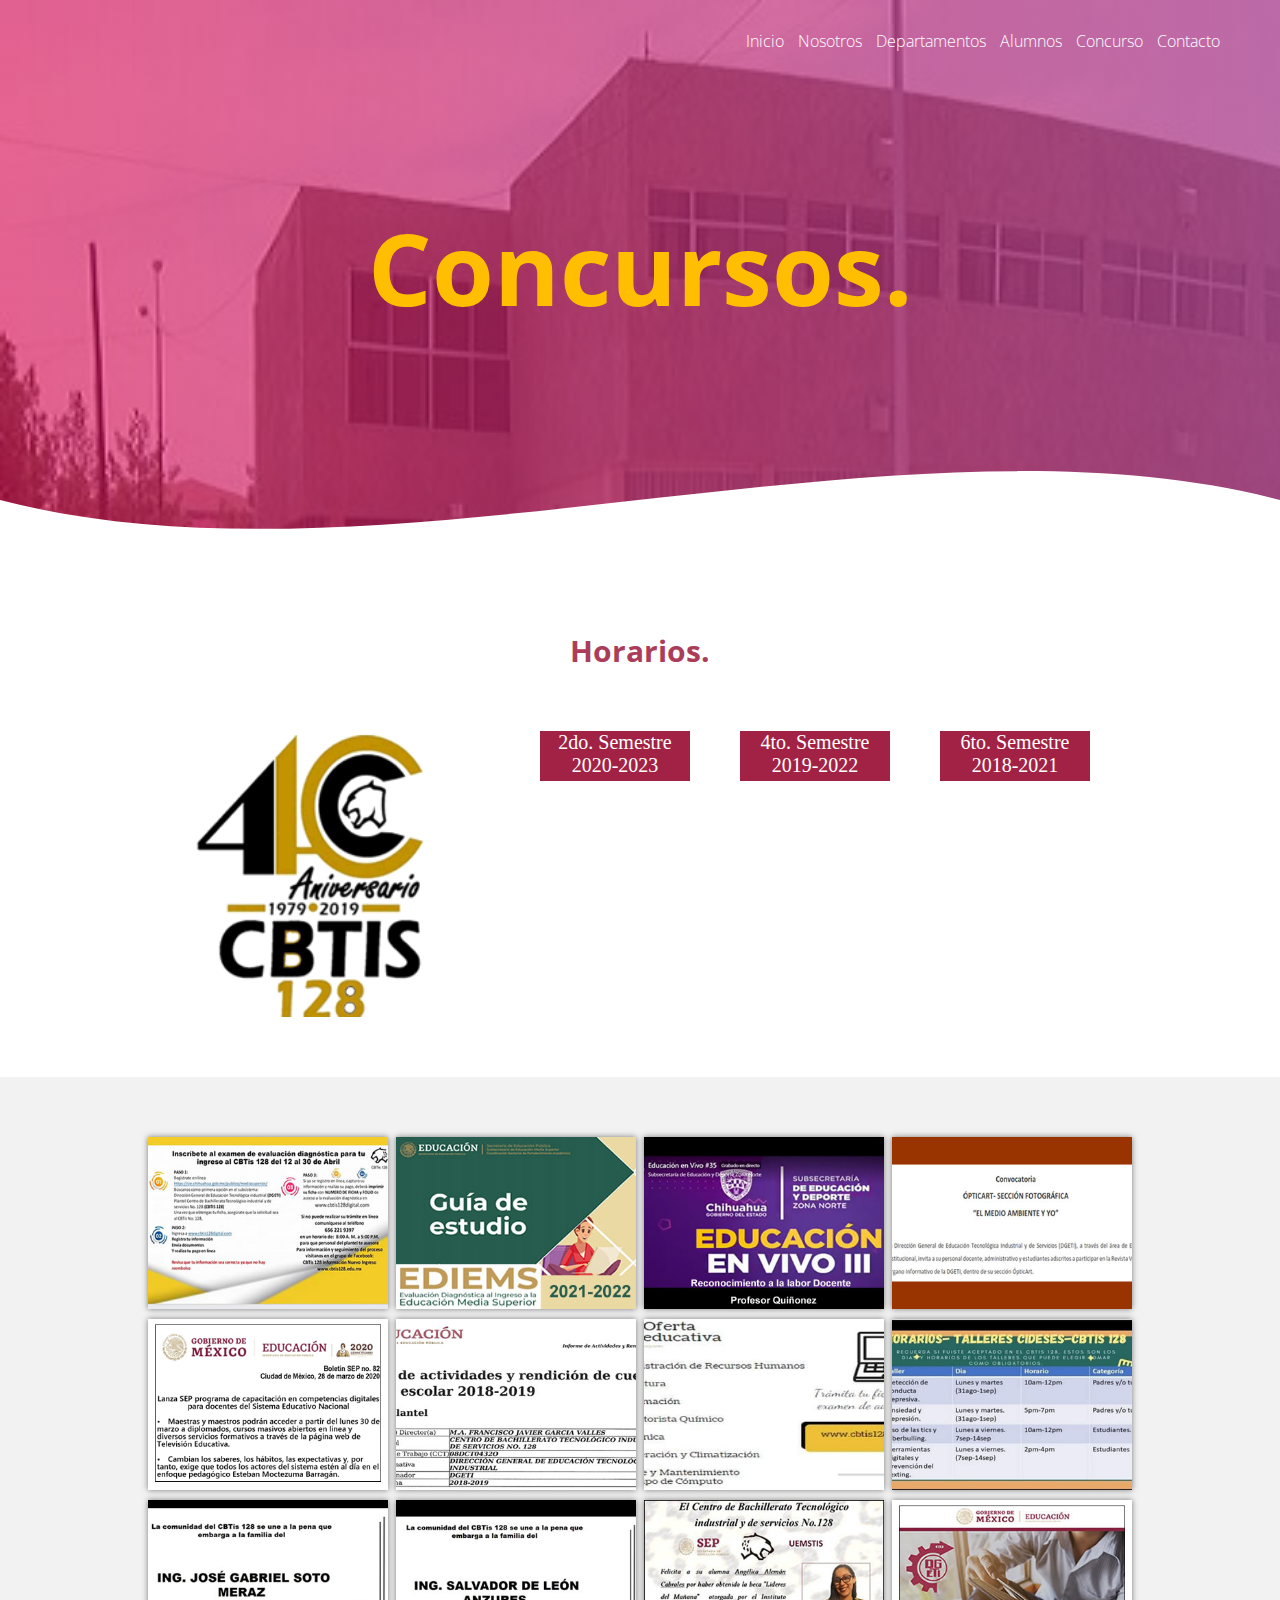
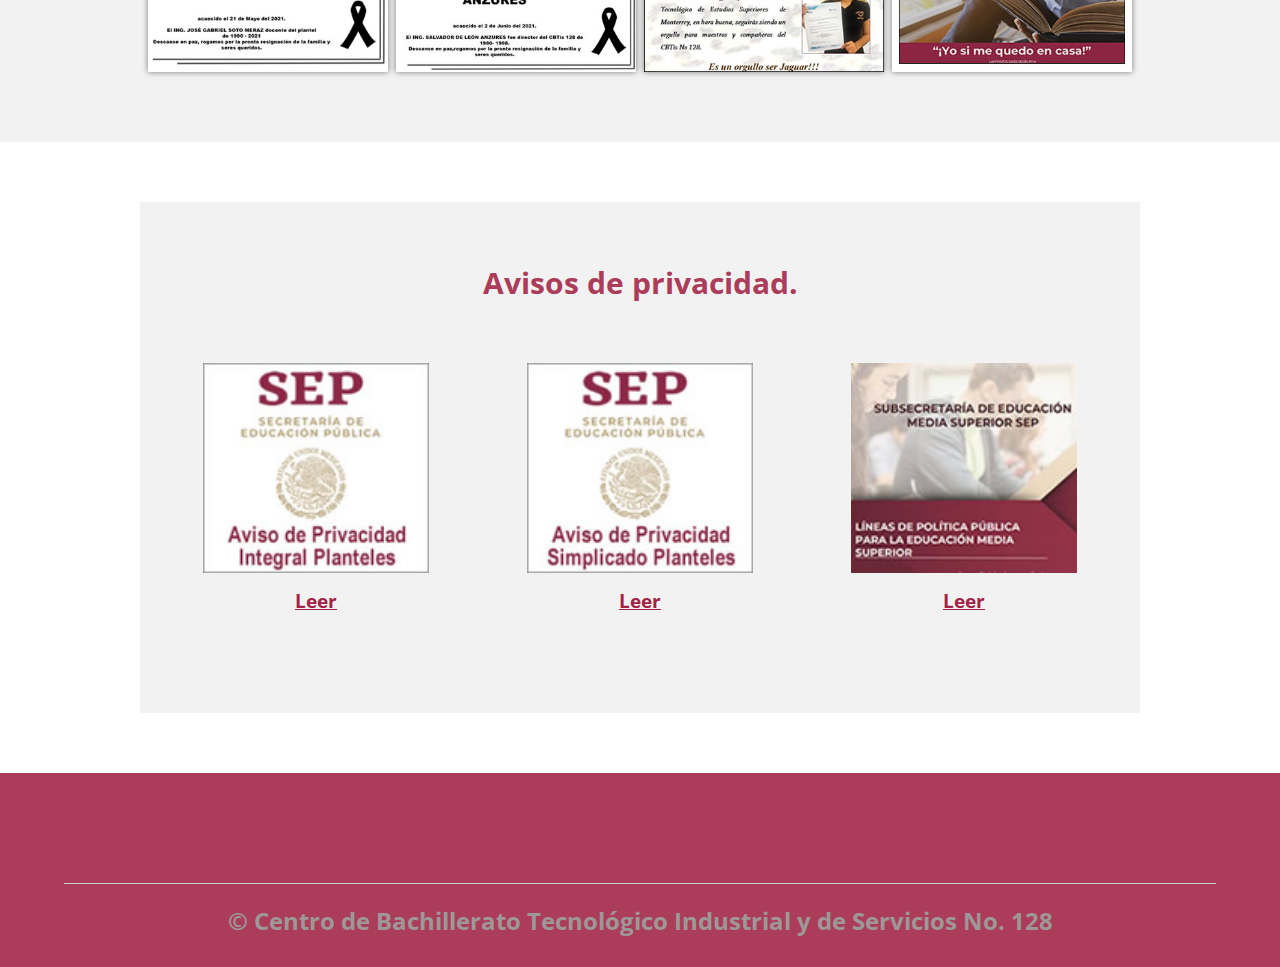
<file: concurso.html>
<!DOCTYPE html>
<html lang="es">

<head>
    <meta charset="UTF-8">
    <meta name="viewport" content="width=device-width, initial-scale=1.0">
    <meta http-equiv="X-UA-Compatible" content="ie=edge">
    <title>CBTis 128 - Cd. Juarez, Chih.</title>
    <link rel="shortcut icon" href="img/icon.png" type="image/x-icon">
    <link rel="stylesheet" href="css/estilos.css">
    <link href="https://fonts.googleapis.com/css?family=Open+Sans:300,400,700,800&display=swap" rel="stylesheet"> 
</head>

<body>
    <header>
        <nav>
            <a href="index.html">Inicio</a>
            <a href="nosotros.html">Nosotros</a>
            <a href="departamento.html">Departamentos</a>
            <a href="alumnos.html">Alumnos</a>
            <a href="concurso.html">Concurso</a>
            <a href="contacto.html">Contacto</a>
        </nav>
        <section class="textos-header">
            <h1>Concursos.</h1>
        </section>
        <div class="wave" style="height: 150px; overflow: hidden;"><svg viewBox="0 0 500 150" preserveAspectRatio="none"
                style="height: 100%; width: 100%;">
                <path d="M0.00,49.98 C150.00,150.00 349.20,-50.00 500.00,49.98 L500.00,150.00 L0.00,150.00 Z"
                    style="stroke: none; fill: #fff;"></path>
            </svg></div>
    </header>
    <main>
        <section class="contenedor sobre-nosotros">
            <h2 class="titulo">Horarios.</h2>
            <div class="contenedor-sobre-nosotros">
                <img src="img/logo-40.png" alt="" class="imagen-about-us">
                <div id="grado">
        <a href="2do.html" target="_parent" title="Abrir Enlace">2do. Semestre<br />
        2020-2023</a>
      </div>
      <div id="grado">
        <a href="4to.html" target="_parent" title="Abrir Enlace">4to. Semestre<br />
        2019-2022</a>
      </div>
      <div id="grado">
        <a href="6to.html" target="_parent" title="Abrir Enlace">6to. Semestre<br />
        2018-2021</a>
      </div>
            </div>
        </section>
        <section class="portafolio">
            <div class="contenedor">
            
                <div class="galeria-port">
                    <div class="imagen-port">
                        <img src="img/img1.jpg" border="0" width="100%" />
                        <div class="hover-galeria">
                             <img src="img/icono1.png" alt="">
                            <a href="pdf/aviso_evadiagnostica2021-2022.pdf" target="blank" title="Abrir Enlace"><p>Ver más.</p></a>
                        </div>
                    </div>
                    <div class="imagen-port">
                        <img src="img/img2.jpg" alt="">
                        <div class="hover-galeria">
                            <img src="img/icono1.png" alt="">
                             <a href="pdf/Guia_Estudio_EDIEMS_ 2021.pdf" target="blank" title="Abrir Enlace"><p>Ver más.</p></a>                        </div>
                    </div>
                    <div class="imagen-port">
                        <img src="img/img3.jpg" alt="">
                        <div class="hover-galeria">
                            <img src="img/icono1.png" alt="">
                             <a href="https://www.facebook.com/watch/live/?v=2757252894538080&ref=watch_permalink" target="blank" title="Abrir Enlace"><p>Ver más.</p></a>
                        </div>
                    </div>
                    <div class="imagen-port">
                        <img src="img/img4.jpg" alt="">
                        <div class="hover-galeria">
                            <img src="img/icono1.png" alt="">
                             <a href="pdf/Convocatoria Opticart 11 mayo 2021.pdf" target="blank" title="Abrir Enlace"><p>Ver más.</p></a>
                        </div>
                    </div>
                    <div class="imagen-port">
                        <img src="img/img5.jpg" alt="">
                        <div class="hover-galeria">
                            <img src="img/icono1.png" alt="">
                             <a href="pdf/Boletin SEP no.82.pdf" target="blank" title="Abrir Enlace"><p>Ver más.</p></a>
                        </div>
                    </div>
                    <div class="imagen-port">
                        <img src="img/img6.jpg" alt="">
                        <div class="hover-galeria">
                            <img src="img/icono1.png" alt="">
                             <a href="pdf/aviso_evadiagnostica2021-2022.pdf" target="blank" title="Abrir Enlace"><p>Ver más.</p></a>
                        </div>
                    </div>
                    <div class="imagen-port">
                        <img src="img/img7.jpg" alt="">
                        <div class="hover-galeria">
                            <img src="img/icono1.png" alt="">
                             <a href="pdf/aviso_evadiagnostica2021-2022.pdf" target="blank" title="Abrir Enlace"><p>Ver más.</p></a>
                        </div>
                    </div>
                    <div class="imagen-port">
                        <img src="img/img8.jpg" alt="">
                        <div class="hover-galeria">
                            <img src="img/icono1.png" alt="">
                             <a href="pdf/aviso_evadiagnostica2021-2022.pdf" target="blank" title="Abrir Enlace"><p>Ver más.</p></a>
                        </div>
                    </div>
                    <div class="imagen-port">
                        <img src="img/img9.jpg" alt="">
                        <div class="hover-galeria">
                            <img src="img/icono1.png" alt="">
                             <a href="pdf/aviso_evadiagnostica2021-2022.pdf" target="blank" title="Abrir Enlace"><p>Ver más.</p></a>
                        </div>
                    </div>
                    <div class="imagen-port">
                        <img src="img/img10.jpg" alt="">
                        <div class="hover-galeria">
                            <img src="img/icono1.png" alt="">
                             <a href="pdf/aviso_evadiagnostica2021-2022.pdf" target="blank" title="Abrir Enlace"><p>Ver más.</p></a>
                        </div>
                    </div>

                    <div class="imagen-port">
                        <img src="img/img11.jpg" alt="">
                        <div class="hover-galeria">
                            <img src="img/icono1.png" alt="">
                             <a href="pdf/aviso_evadiagnostica2021-2022.pdf" target="blank" title="Abrir Enlace"><p>Ver más.</p></a>
                        </div>
                    </div>

                    <div class="imagen-port">
                        <img src="img/img12.jpg" alt="">
                        <div class="hover-galeria">
                            <img src="img/icono1.png" alt="">
                             <a href="pdf/Boletin SEP no.82.pdf" target="blank" title="Abrir Enlace"><p>Ver más.</p></a>
                        </div>
                    </div>
                </div>
            </div>
        </section>
        <section class="clientes contenedor">
     
        <section class="about-services">
            <div class="contenedor">
                <h2 class="titulo">Avisos de privacidad.</h2>
                <div class="servicio-cont">
                    <div class="servicio-ind">
                        <img src="img/b1.jpg" alt="">
                        <a href="pdf/Aviso de Privacidad Integral Planteles-1.pdf" target="_blank" title="Ver"><h3>Leer</h3></a>
                        
                    </div>
                    <div class="servicio-ind">
                        <img src="img/b2.jpg" alt="">
                        <a href="pdf/Aviso de Privacidad Simplificado Planteles.pdf" target="_blank" title="Ver"><h3>Leer</h3></a>
                        
                    </div>
                    <div class="servicio-ind">
                        <img src="img/b3.jpg" alt="">
                        <a href="pdf/LPP.pdf" target="_blank" title="Ver"><h3>Leer</h3></a>
                        
                    </div>
                </div>
            </div>
        </section>
    </main>
    <footer>
        <div class="contenedor-footer">
            
        </div>
        <h2 class="titulo-final">&copy; Centro de Bachillerato Tecnológico Industrial y de Servicios No. 128</h2>
    </footer>
</body>

</html>
</file>
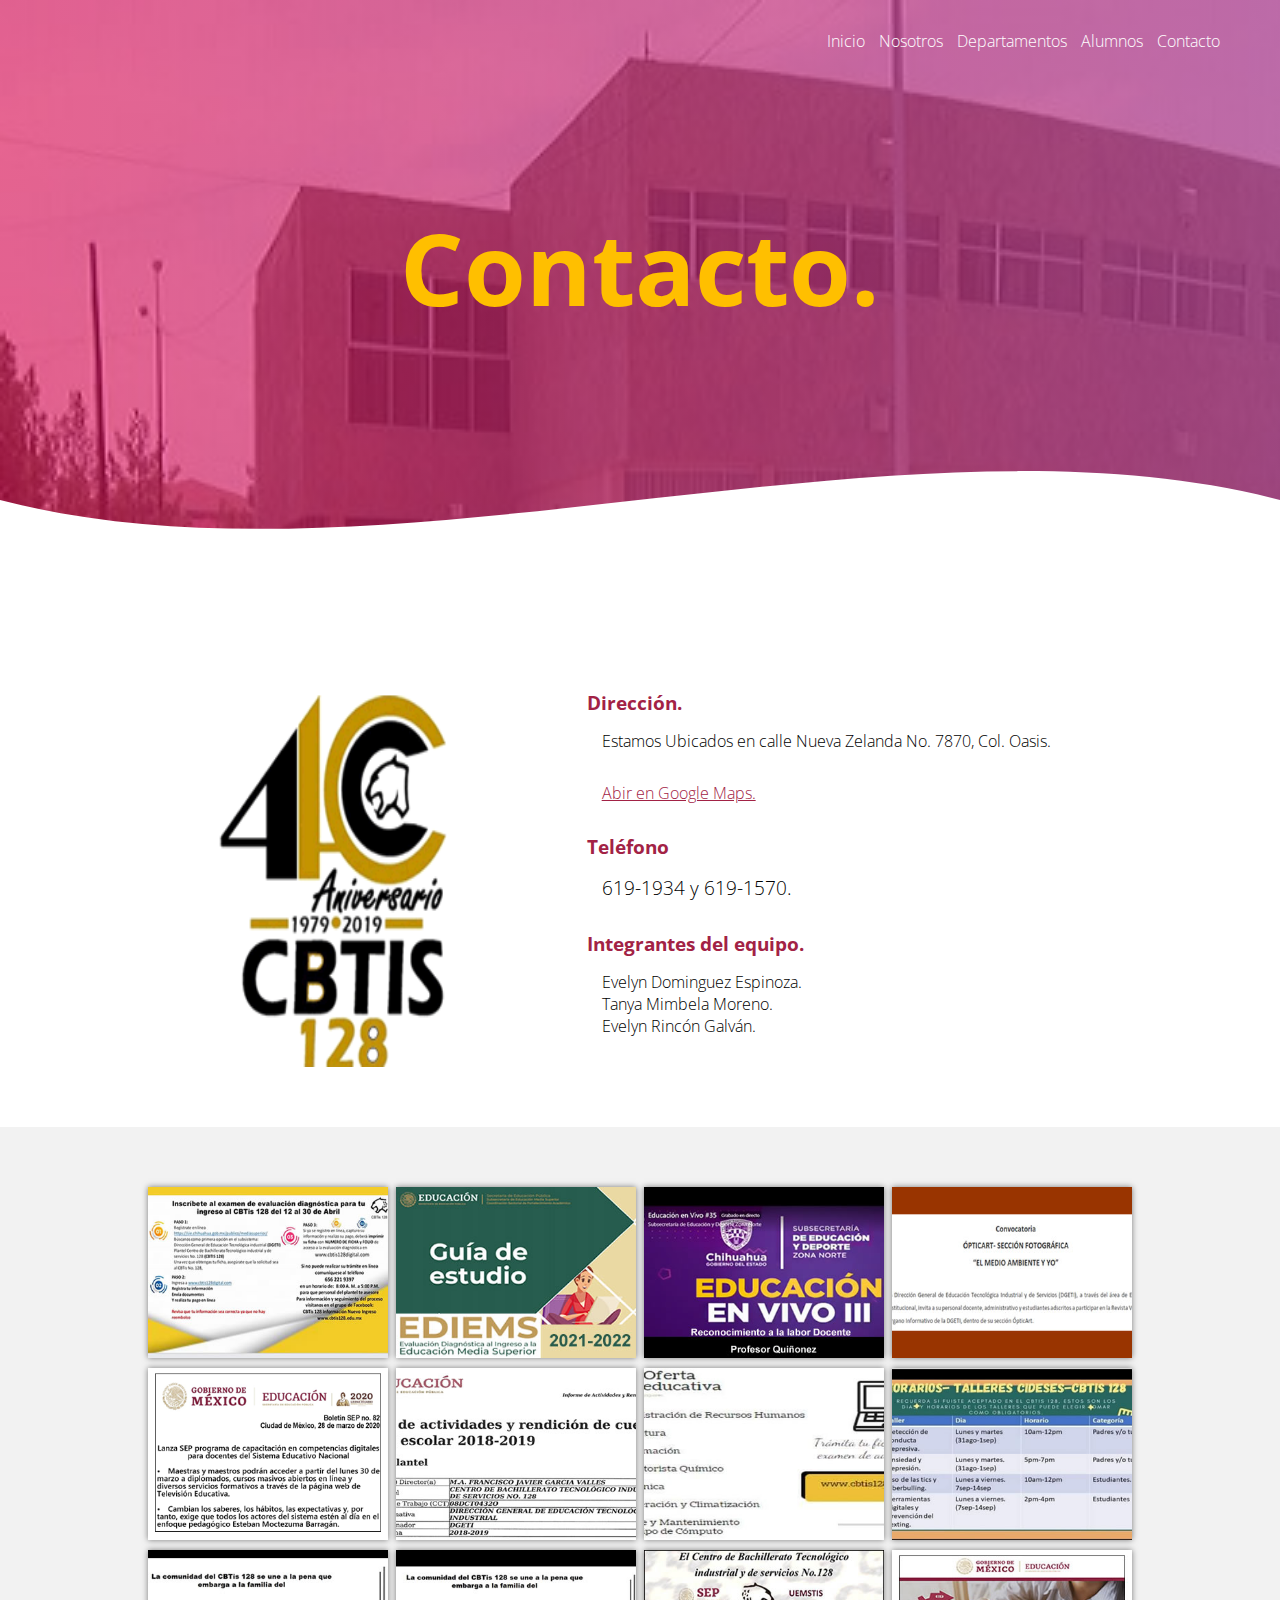
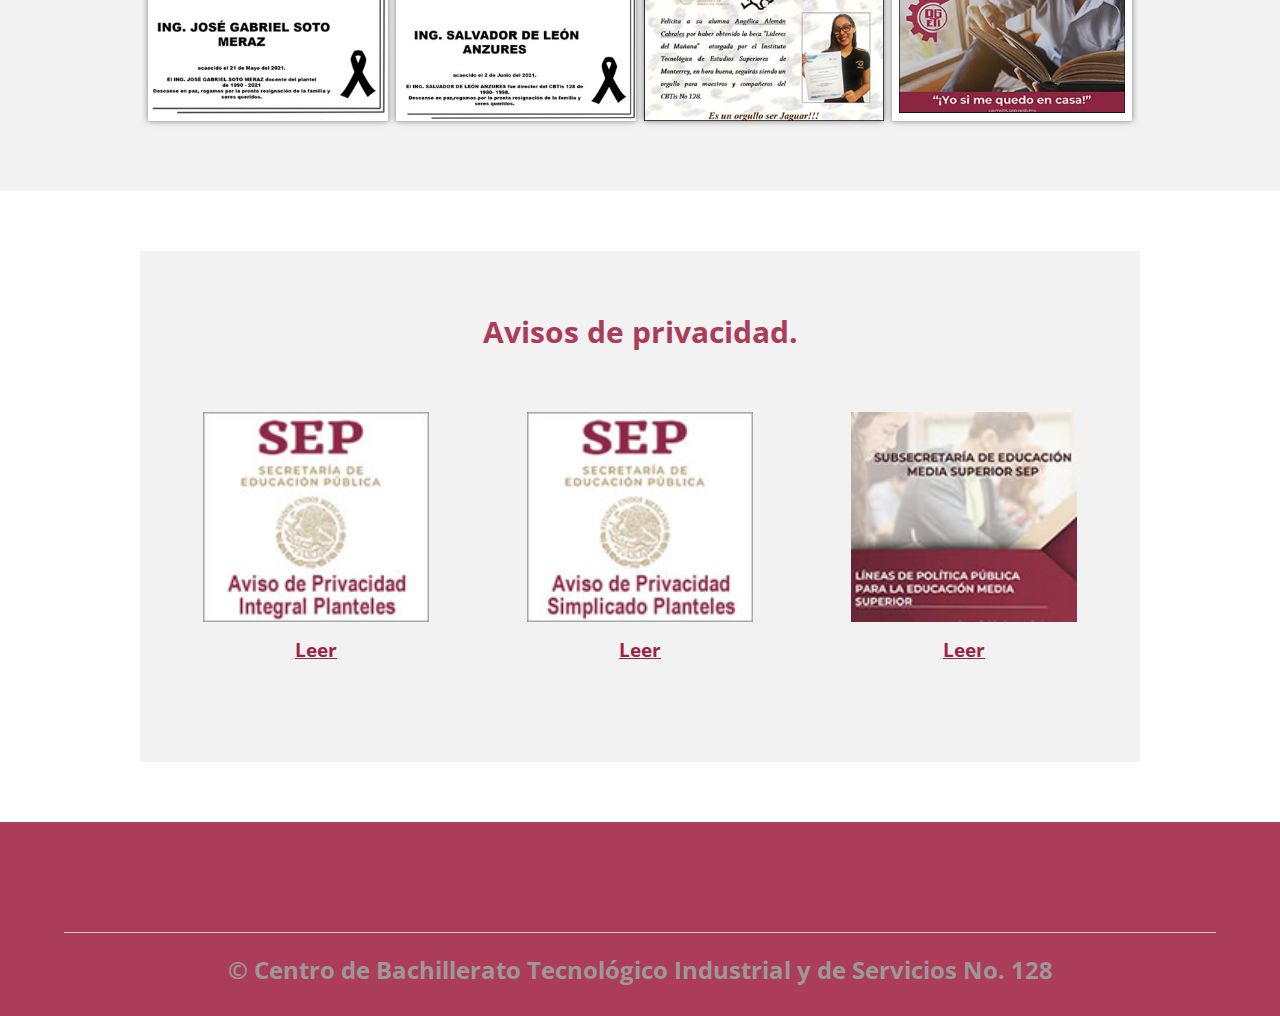
<file: contacto.html>
<!DOCTYPE html>
<html lang="es">

<head>
    <meta charset="UTF-8">
    <meta name="viewport" content="width=device-width, initial-scale=1.0">
    <meta http-equiv="X-UA-Compatible" content="ie=edge">
    <title>CBTis 128 - Cd. Juarez, Chih.</title>
    <link rel="shortcut icon" href="img/icon.png" type="image/x-icon">
    <link rel="stylesheet" href="css/estilos.css">
    <link href="https://fonts.googleapis.com/css?family=Open+Sans:300,400,700,800&display=swap" rel="stylesheet"> 
</head>

<body>
    <header>
        <nav>
            <a href="index.html">Inicio</a>
            <a href="nosotros.html">Nosotros</a>
            <a href="departamento.html">Departamentos</a>
            <a href="alumnos.html">Alumnos</a>
            <a href="contacto.html">Contacto</a>
        </nav>
        <section class="textos-header">
            <h1>Contacto.</h1>
        </section>
        <div class="wave" style="height: 150px; overflow: hidden;"><svg viewBox="0 0 500 150" preserveAspectRatio="none"
                style="height: 100%; width: 100%;">
                <path d="M0.00,49.98 C150.00,150.00 349.20,-50.00 500.00,49.98 L500.00,150.00 L0.00,150.00 Z"
                    style="stroke: none; fill: #fff;"></path>
            </svg></div>
    </header>
    <main>
        <section class="contenedor sobre-nosotros">
            <h2 class="titulo"></h2>
            <div class="contenedor-sobre-nosotros">
                <img src="img/logo-40.png" alt="" class="imagen-about-us">

                <div class="contenido-textos">
                    <h3>Dirección.</h3>
                    <p>Estamos Ubicados en calle Nueva Zelanda No. 7870, Col. Oasis.</p>

                     <a href="https://www.google.com.mx/maps/place/Nueva+Zelanda+7870,+Oasis,+32697+Cd+Ju%C3%A1rez,+Chih./@31.6546975,-106.4157926,17z/data=!3m1!4b1!4m5!3m4!1s0x86e75d8d87667607:0x4214ea482bc46b69!8m2!3d31.654693!4d-106.4136039" target="blank" title="Abrir Enlace"><p>Abir en Google Maps.</p></a>

                    <h3>Teléfono</h3>
                    <p><big>619-1934 y 619-1570.</big></p>

                    <h3>Integrantes del equipo.</h3>
                    <p>Evelyn Dominguez Espinoza. <br>Tanya Mimbela Moreno. <br>Evelyn Rincón Galván.</p>
                </div>
            

           
        
        </section>
        <section class="portafolio">
            <div class="contenedor">
            
                <div class="galeria-port">
                    <div class="imagen-port">
                        <img src="img/img1.jpg" border="0" width="100%" />
                        <div class="hover-galeria">
                             <img src="img/icono1.png" alt="">
                            <a href="pdf/aviso_evadiagnostica2021-2022.pdf" target="blank" title="Abrir Enlace"><p>Ver más.</p></a>
                        </div>
                    </div>
                    <div class="imagen-port">
                        <img src="img/img2.jpg" alt="">
                        <div class="hover-galeria">
                            <img src="img/icono1.png" alt="">
                             <a href="pdf/Guia_Estudio_EDIEMS_ 2021.pdf" target="blank" title="Abrir Enlace"><p>Ver más.</p></a>                        </div>
                    </div>
                    <div class="imagen-port">
                        <img src="img/img3.jpg" alt="">
                        <div class="hover-galeria">
                            <img src="img/icono1.png" alt="">
                             <a href="https://www.facebook.com/watch/live/?v=2757252894538080&ref=watch_permalink" target="blank" title="Abrir Enlace"><p>Ver más.</p></a>
                        </div>
                    </div>
                    <div class="imagen-port">
                        <img src="img/img4.jpg" alt="">
                        <div class="hover-galeria">
                            <img src="img/icono1.png" alt="">
                             <a href="pdf/Convocatoria Opticart 11 mayo 2021.pdf" target="blank" title="Abrir Enlace"><p>Ver más.</p></a>
                        </div>
                    </div>
                    <div class="imagen-port">
                        <img src="img/img5.jpg" alt="">
                        <div class="hover-galeria">
                            <img src="img/icono1.png" alt="">
                             <a href="pdf/Boletin SEP no.82.pdf" target="blank" title="Abrir Enlace"><p>Ver más.</p></a>
                        </div>
                    </div>
                    <div class="imagen-port">
                        <img src="img/img6.jpg" alt="">
                        <div class="hover-galeria">
                            <img src="img/icono1.png" alt="">
                             <a href="pdf/aviso_evadiagnostica2021-2022.pdf" target="blank" title="Abrir Enlace"><p>Ver más.</p></a>
                        </div>
                    </div>
                    <div class="imagen-port">
                        <img src="img/img7.jpg" alt="">
                        <div class="hover-galeria">
                            <img src="img/icono1.png" alt="">
                             <a href="pdf/aviso_evadiagnostica2021-2022.pdf" target="blank" title="Abrir Enlace"><p>Ver más.</p></a>
                        </div>
                    </div>
                    <div class="imagen-port">
                        <img src="img/img8.jpg" alt="">
                        <div class="hover-galeria">
                            <img src="img/icono1.png" alt="">
                             <a href="pdf/aviso_evadiagnostica2021-2022.pdf" target="blank" title="Abrir Enlace"><p>Ver más.</p></a>
                        </div>
                    </div>
                    <div class="imagen-port">
                        <img src="img/img9.jpg" alt="">
                        <div class="hover-galeria">
                            <img src="img/icono1.png" alt="">
                             <a href="pdf/aviso_evadiagnostica2021-2022.pdf" target="blank" title="Abrir Enlace"><p>Ver más.</p></a>
                        </div>
                    </div>
                    <div class="imagen-port">
                        <img src="img/img10.jpg" alt="">
                        <div class="hover-galeria">
                            <img src="img/icono1.png" alt="">
                             <a href="pdf/aviso_evadiagnostica2021-2022.pdf" target="blank" title="Abrir Enlace"><p>Ver más.</p></a>
                        </div>
                    </div>

                    <div class="imagen-port">
                        <img src="img/img11.jpg" alt="">
                        <div class="hover-galeria">
                            <img src="img/icono1.png" alt="">
                             <a href="pdf/aviso_evadiagnostica2021-2022.pdf" target="blank" title="Abrir Enlace"><p>Ver más.</p></a>
                        </div>
                    </div>

                    <div class="imagen-port">
                        <img src="img/img12.jpg" alt="">
                        <div class="hover-galeria">
                            <img src="img/icono1.png" alt="">
                             <a href="pdf/Boletin SEP no.82.pdf" target="blank" title="Abrir Enlace"><p>Ver más.</p></a>
                        </div>
                    </div>
                </div>
            </div>
        </section>
        <section class="clientes contenedor">
     
        <section class="about-services">
            <div class="contenedor">
                <h2 class="titulo">Avisos de privacidad.</h2>
                <div class="servicio-cont">
                    <div class="servicio-ind">
                        <img src="img/b1.jpg" alt="">
                        <a href="pdf/Aviso de Privacidad Integral Planteles-1.pdf" target="_blank" title="Ver"><h3>Leer</h3></a>
                        
                    </div>
                    <div class="servicio-ind">
                        <img src="img/b2.jpg" alt="">
                        <a href="pdf/Aviso de Privacidad Simplificado Planteles.pdf" target="_blank" title="Ver"><h3>Leer</h3></a>
                        
                    </div>
                    <div class="servicio-ind">
                        <img src="img/b3.jpg" alt="">
                        <a href="pdf/LPP.pdf" target="_blank" title="Ver"><h3>Leer</h3></a>
                        
                    </div>
                </div>
            </div>
        </section>
    </main>
    <footer>
        <div class="contenedor-footer">
            
        </div>
        <h2 class="titulo-final">&copy; Centro de Bachillerato Tecnológico Industrial y de Servicios No. 128</h2>
    </footer>
</body>

</html>
</file>
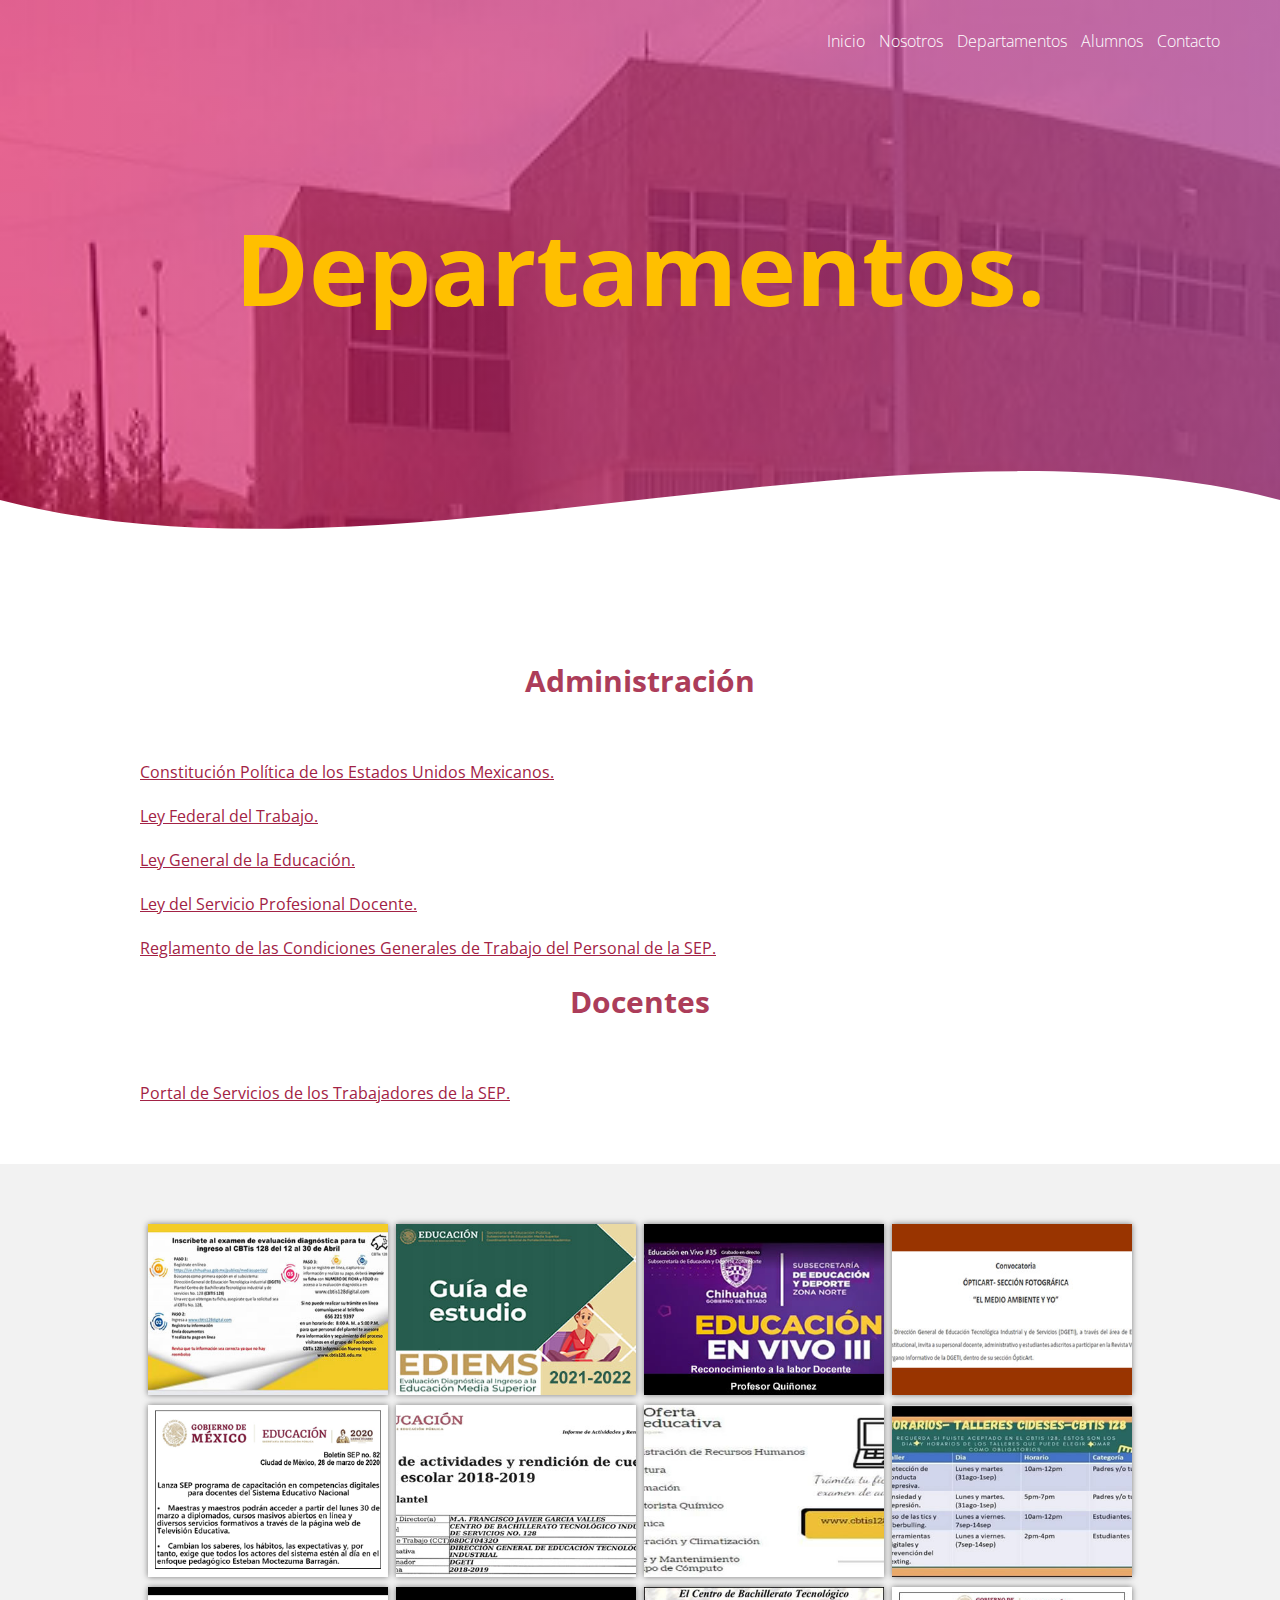
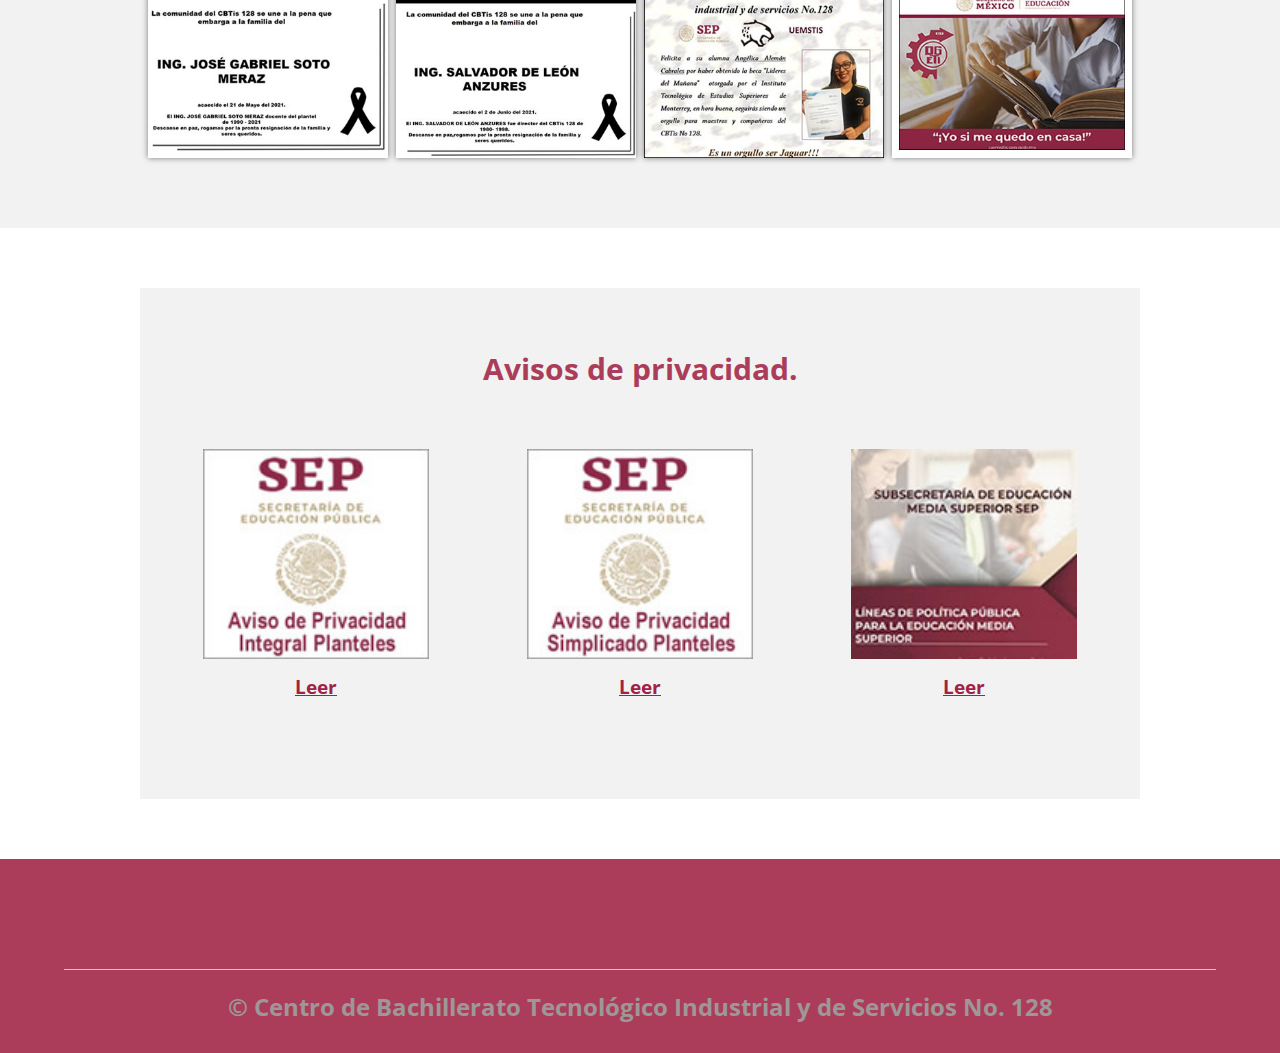
<file: departamento.html>
<!DOCTYPE html>
<html lang="es">

<head>
    <meta charset="UTF-8">
    <meta name="viewport" content="width=device-width, initial-scale=1.0">
    <meta http-equiv="X-UA-Compatible" content="ie=edge">
    <title>CBTis 128 - Cd. Juarez, Chih.</title>
    <link rel="shortcut icon" href="img/icon.png" type="image/x-icon">
    <link rel="stylesheet" href="css/estilos.css">
    <link href="https://fonts.googleapis.com/css?family=Open+Sans:300,400,700,800&display=swap" rel="stylesheet"> 
</head>

<body>
    <header>
        <nav>
            <a href="index.html">Inicio</a>
            <a href="nosotros.html">Nosotros</a>
            <a href="departamento.html">Departamentos</a>
            <a href="alumnos.html">Alumnos</a>
            <a href="contacto.html">Contacto</a>
        </nav>
        <section class="textos-header">
            <h1>Departamentos.</h1>
        </section>
        <div class="wave" style="height: 150px; overflow: hidden;"><svg viewBox="0 0 500 150" preserveAspectRatio="none"
                style="height: 100%; width: 100%;">
                <path d="M0.00,49.98 C150.00,150.00 349.20,-50.00 500.00,49.98 L500.00,150.00 L0.00,150.00 Z"
                    style="stroke: none; fill: #fff;"></path>
            </svg></div>
    </header>
    <main>
        <section class="contenedor sobre-nosotros1">
            <h2 class="titulo">Administración</h2>
            <div class="contenedor-sobre-nosotros1">
            <div class="hola">
                <a href="pdf/constitucion_politica_26022013-2.pdf" target="_blank">Constitución Política de los Estados Unidos Mexicanos.</a><br><br>
                <a href="pdf/LEY FEDERAL DEL TRABAJO-2.pdf" target="_blank">Ley Federal del Trabajo.</a><br><br>
                <a href="pdf/LEY GENERAL DE EDUCACION-2.pdf" target="_blank">Ley General de la Educación.</a><br><br>
                <a href="pdf/LEYDELSERVICIOPROFESIONALDOCENTESEGUNELDOF2013-1.pdf" target="_blank">Ley del Servicio Profesional Docente.</a><br><br>
                <a href="pdf/Reglamento_de_las_Condiciones_Generales_de_Trabajo_del_Personal_de_la_SEP[1]-2.pdf" target="_blank">Reglamento de las Condiciones Generales de Trabajo del Personal de la SEP.</a><br><br>

                </div>

                <h2 class="titulo">Docentes</h2>

                <a href="https://portalautoservicios-sems.sep.gob.mx/login.jsp;jsessionid=ef4ff336391e38ce7ca3a262be5d" target="_blank">Portal de Servicios de los Trabajadores de la SEP.</a>
            </div>
        </section>
        <section class="portafolio">
            <div class="contenedor">
            
                <div class="galeria-port">
                    <div class="imagen-port">
                        <img src="img/img1.jpg" border="0" width="100%" />
                        <div class="hover-galeria">
                             <img src="img/icono1.png" alt="">
                            <a href="pdf/aviso_evadiagnostica2021-2022.pdf" target="blank" title="Abrir Enlace"><p>Ver más.</p></a>
                        </div>
                    </div>
                    <div class="imagen-port">
                        <img src="img/img2.jpg" alt="">
                        <div class="hover-galeria">
                            <img src="img/icono1.png" alt="">
                             <a href="pdf/Guia_Estudio_EDIEMS_ 2021.pdf" target="blank" title="Abrir Enlace"><p>Ver más.</p></a>                        </div>
                    </div>
                    <div class="imagen-port">
                        <img src="img/img3.jpg" alt="">
                        <div class="hover-galeria">
                            <img src="img/icono1.png" alt="">
                             <a href="https://www.facebook.com/watch/live/?v=2757252894538080&ref=watch_permalink" target="blank" title="Abrir Enlace"><p>Ver más.</p></a>
                        </div>
                    </div>
                    <div class="imagen-port">
                        <img src="img/img4.jpg" alt="">
                        <div class="hover-galeria">
                            <img src="img/icono1.png" alt="">
                             <a href="pdf/Convocatoria Opticart 11 mayo 2021.pdf" target="blank" title="Abrir Enlace"><p>Ver más.</p></a>
                        </div>
                    </div>
                    <div class="imagen-port">
                        <img src="img/img5.jpg" alt="">
                        <div class="hover-galeria">
                            <img src="img/icono1.png" alt="">
                             <a href="pdf/Boletin SEP no.82.pdf" target="blank" title="Abrir Enlace"><p>Ver más.</p></a>
                        </div>
                    </div>
                    <div class="imagen-port">
                        <img src="img/img6.jpg" alt="">
                        <div class="hover-galeria">
                            <img src="img/icono1.png" alt="">
                             <a href="pdf/aviso_evadiagnostica2021-2022.pdf" target="blank" title="Abrir Enlace"><p>Ver más.</p></a>
                        </div>
                    </div>
                    <div class="imagen-port">
                        <img src="img/img7.jpg" alt="">
                        <div class="hover-galeria">
                            <img src="img/icono1.png" alt="">
                             <a href="pdf/aviso_evadiagnostica2021-2022.pdf" target="blank" title="Abrir Enlace"><p>Ver más.</p></a>
                        </div>
                    </div>
                    <div class="imagen-port">
                        <img src="img/img8.jpg" alt="">
                        <div class="hover-galeria">
                            <img src="img/icono1.png" alt="">
                             <a href="pdf/aviso_evadiagnostica2021-2022.pdf" target="blank" title="Abrir Enlace"><p>Ver más.</p></a>
                        </div>
                    </div>
                    <div class="imagen-port">
                        <img src="img/img9.jpg" alt="">
                        <div class="hover-galeria">
                            <img src="img/icono1.png" alt="">
                             <a href="pdf/aviso_evadiagnostica2021-2022.pdf" target="blank" title="Abrir Enlace"><p>Ver más.</p></a>
                        </div>
                    </div>
                    <div class="imagen-port">
                        <img src="img/img10.jpg" alt="">
                        <div class="hover-galeria">
                            <img src="img/icono1.png" alt="">
                             <a href="pdf/aviso_evadiagnostica2021-2022.pdf" target="blank" title="Abrir Enlace"><p>Ver más.</p></a>
                        </div>
                    </div>

                    <div class="imagen-port">
                        <img src="img/img11.jpg" alt="">
                        <div class="hover-galeria">
                            <img src="img/icono1.png" alt="">
                             <a href="pdf/aviso_evadiagnostica2021-2022.pdf" target="blank" title="Abrir Enlace"><p>Ver más.</p></a>
                        </div>
                    </div>

                    <div class="imagen-port">
                        <img src="img/img12.jpg" alt="">
                        <div class="hover-galeria">
                            <img src="img/icono1.png" alt="">
                             <a href="pdf/Boletin SEP no.82.pdf" target="blank" title="Abrir Enlace"><p>Ver más.</p></a>
                        </div>
                    </div>
                </div>
            </div>
        </section>
        <section class="clientes contenedor">
     
        <section class="about-services">
            <div class="contenedor">
                <h2 class="titulo">Avisos de privacidad.</h2>
                <div class="servicio-cont">
                    <div class="servicio-ind">
                        <img src="img/b1.jpg" alt="">
                        <a href="pdf/Aviso de Privacidad Integral Planteles-1.pdf" target="_blank" title="Ver"><h3>Leer</h3></a>
                        
                    </div>
                    <div class="servicio-ind">
                        <img src="img/b2.jpg" alt="">
                        <a href="pdf/Aviso de Privacidad Simplificado Planteles.pdf" target="_blank" title="Ver"><h3>Leer</h3></a>
                        
                    </div>
                    <div class="servicio-ind">
                        <img src="img/b3.jpg" alt="">
                        <a href="pdf/LPP.pdf" target="_blank" title="Ver"><h3>Leer</h3></a>
                        
                    </div>
                </div>
            </div>
        </section>
    </main>
    <footer>
        <div class="contenedor-footer">
            
        </div>
        <h2 class="titulo-final">&copy; Centro de Bachillerato Tecnológico Industrial y de Servicios No. 128</h2>
    </footer>
</body>

</html>
</file>
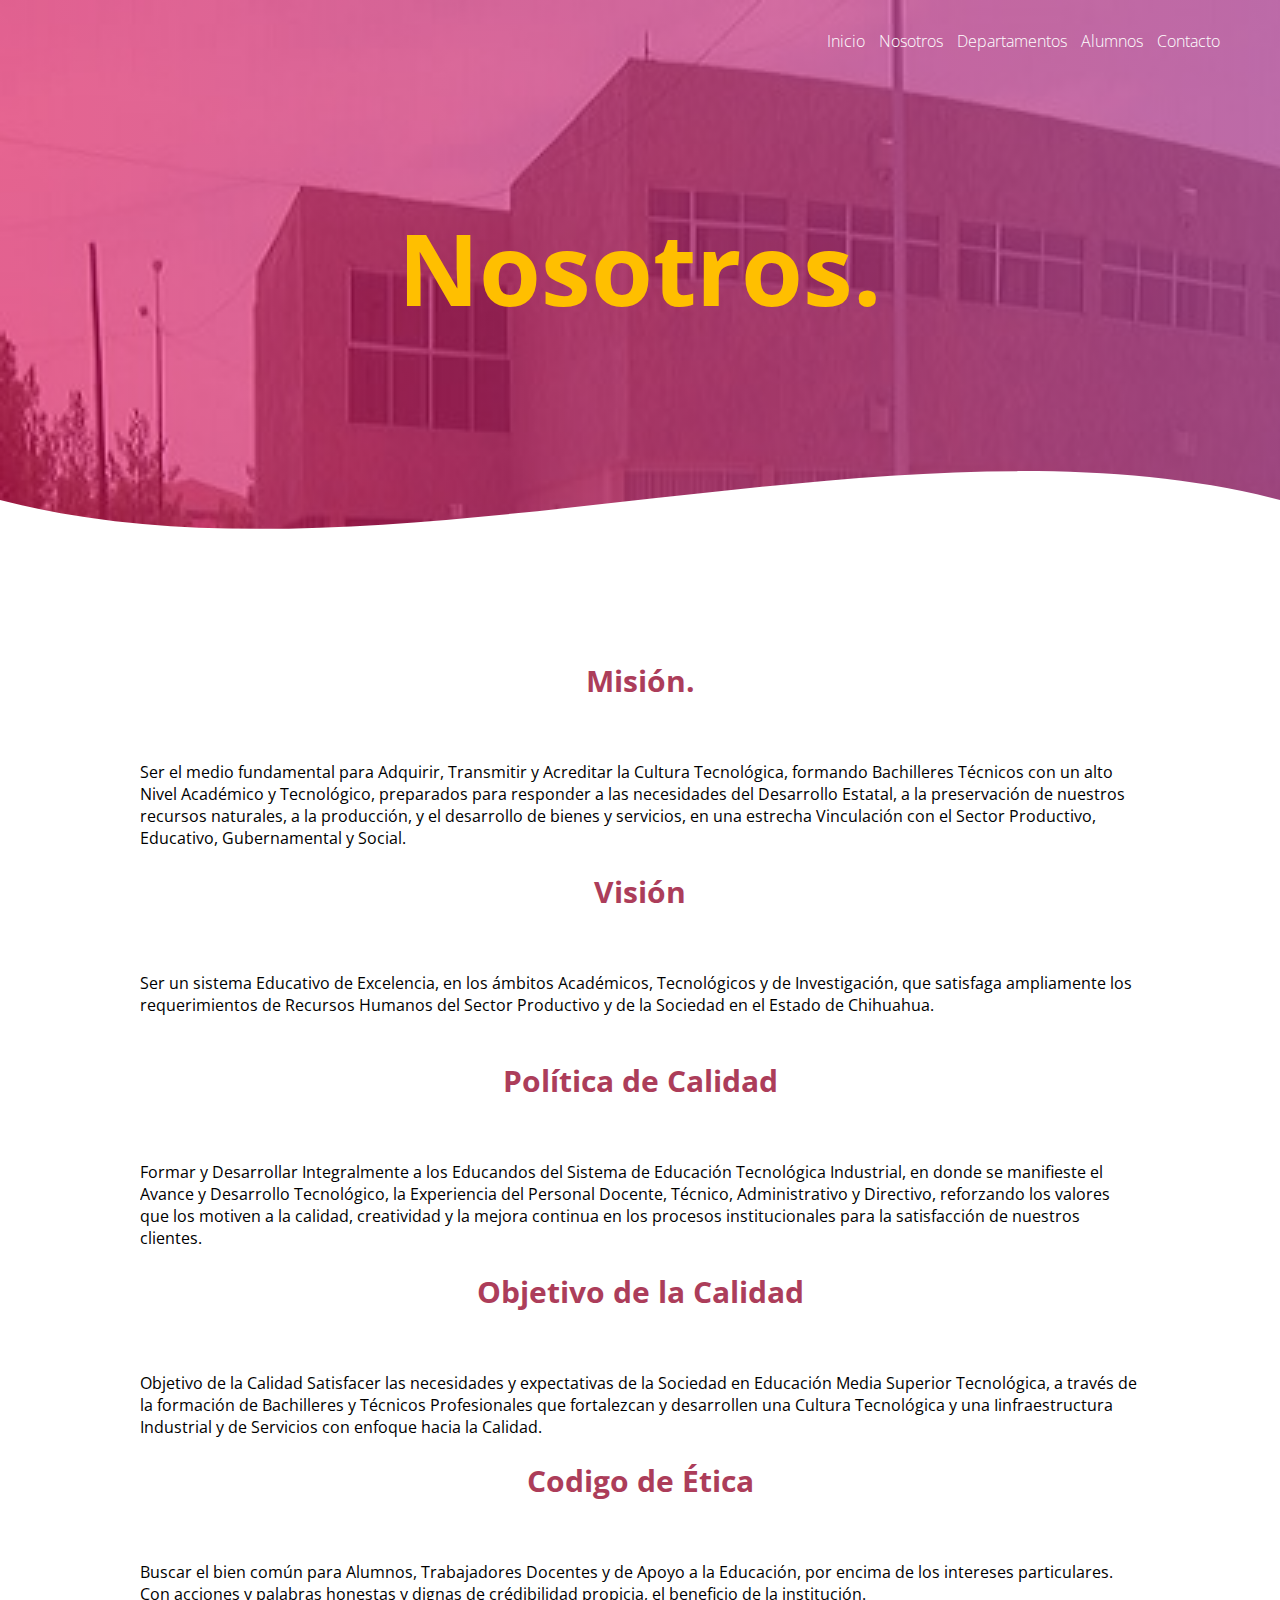
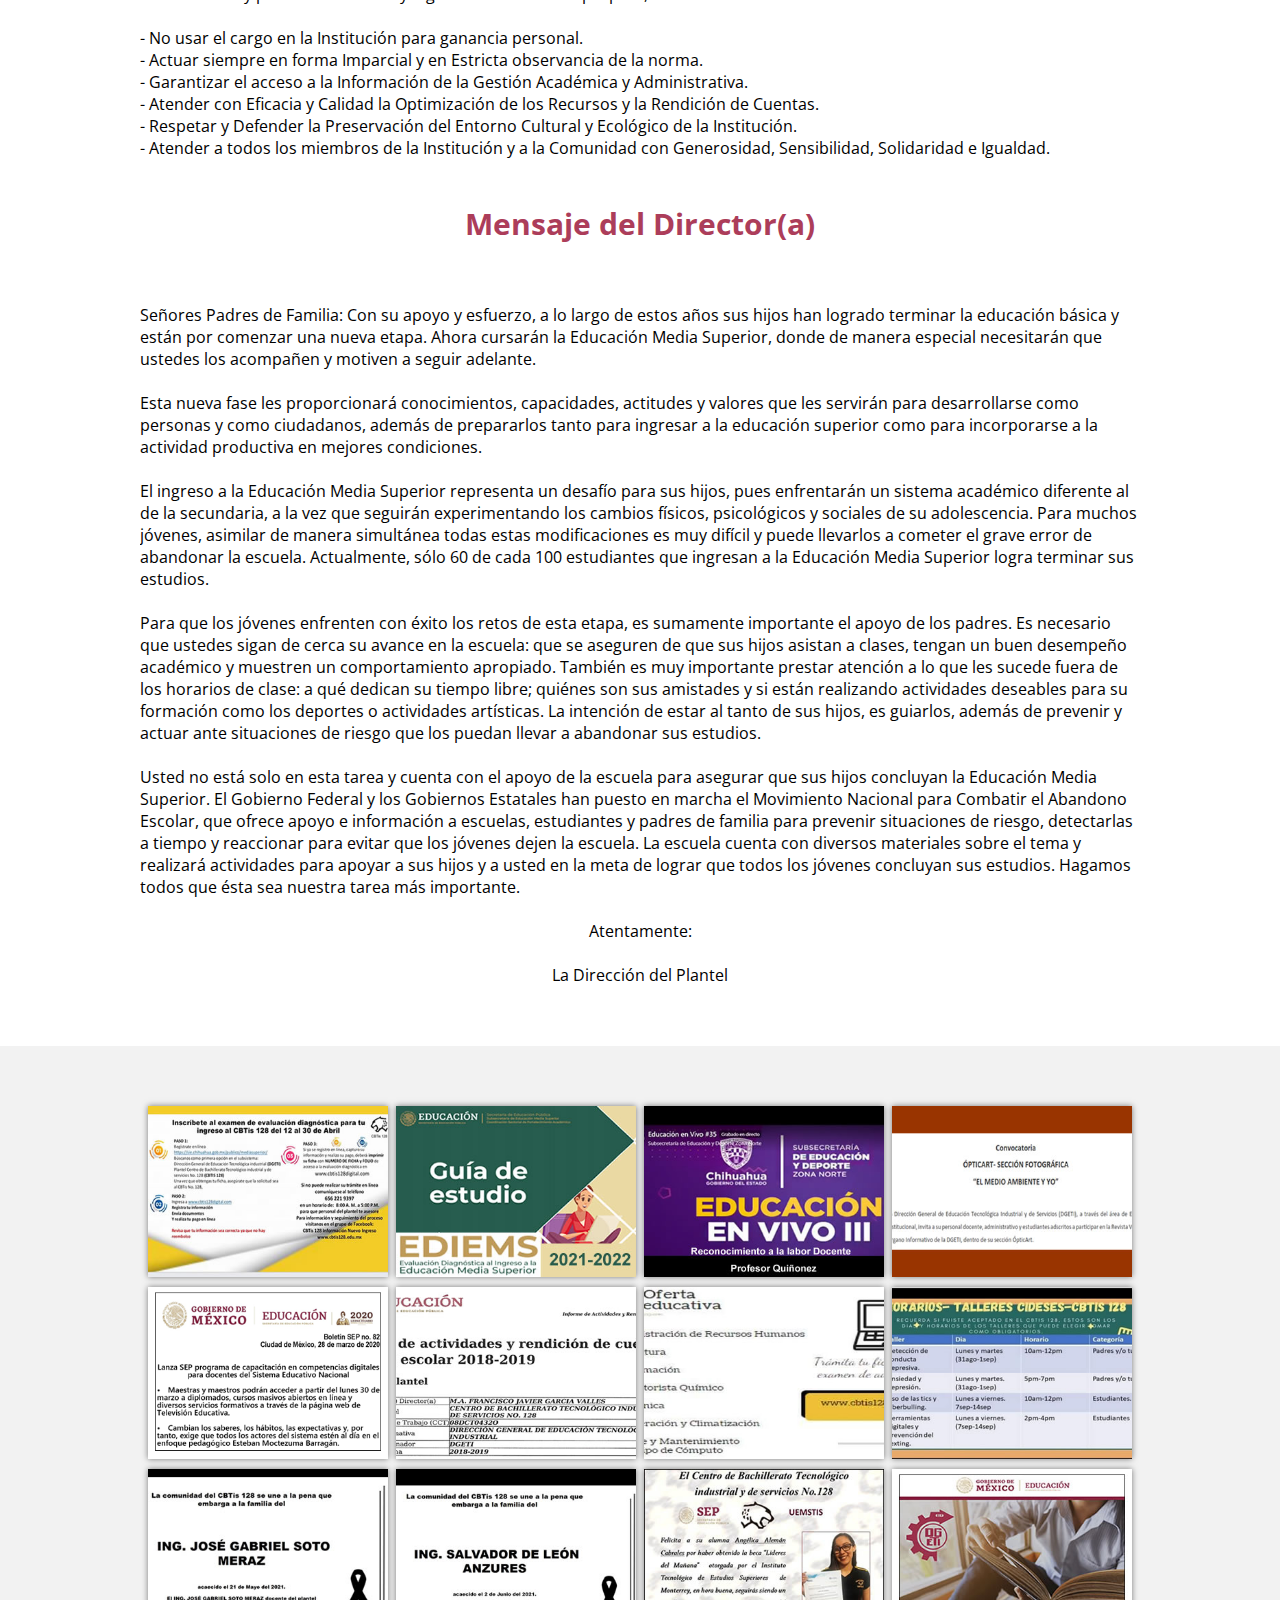
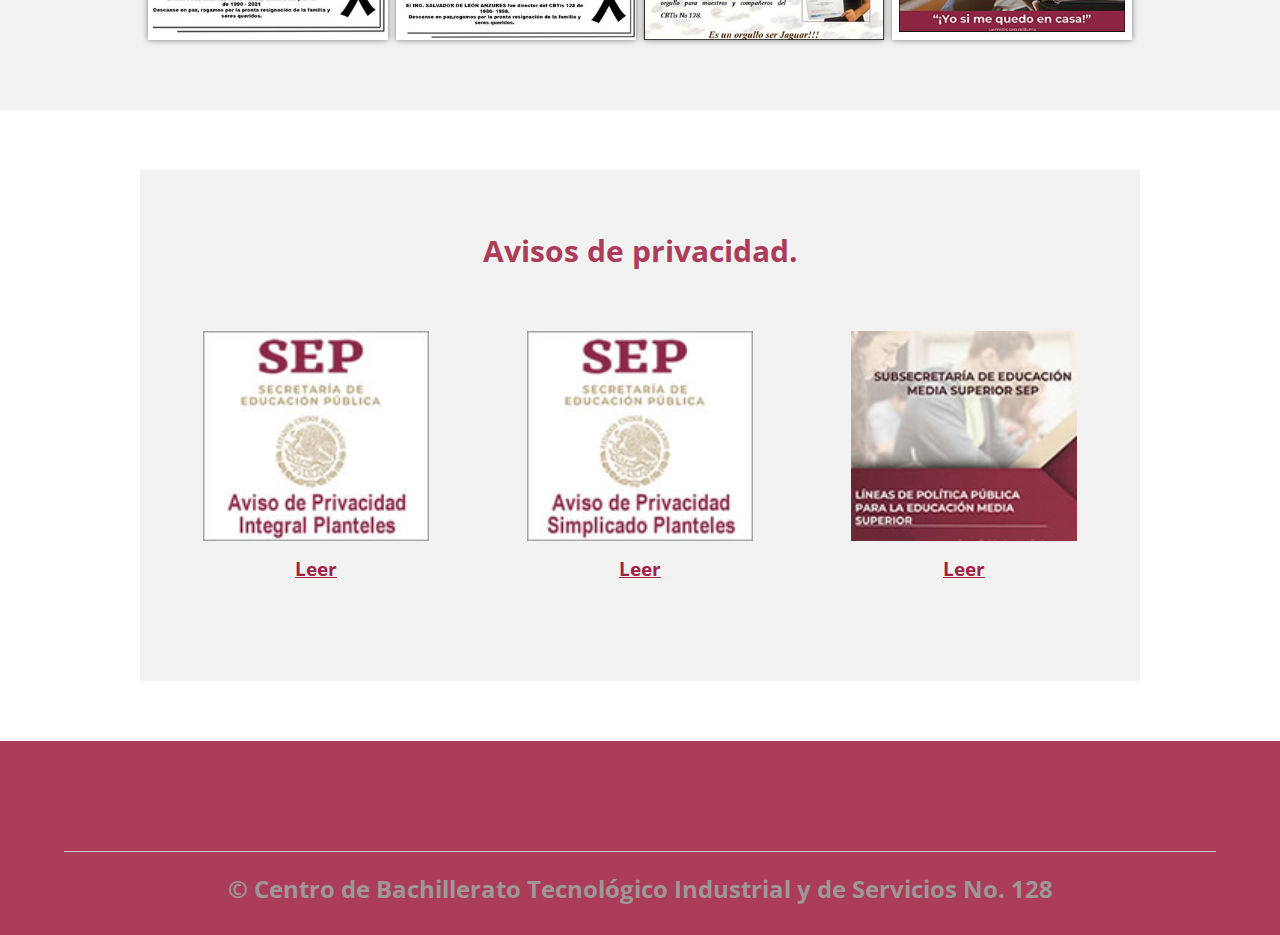
<file: nosotros.html>
<!DOCTYPE html>
<html lang="es">

<head>
    <meta charset="UTF-8">
    <meta name="viewport" content="width=device-width, initial-scale=1.0">
    <meta http-equiv="X-UA-Compatible" content="ie=edge">
    <title>CBTis 128 - Cd. Juarez, Chih.</title>
    <link rel="shortcut icon" href="img/icon.png" type="image/x-icon">
    <link rel="stylesheet" href="css/estilos.css">
    <link href="https://fonts.googleapis.com/css?family=Open+Sans:300,400,700,800&display=swap" rel="stylesheet"> 
</head>

<body>
    <header>
        <nav>
            <a href="index.html">Inicio</a>
            <a href="nosotros.html">Nosotros</a>
            <a href="departamento.html">Departamentos</a>
            <a href="alumnos.html">Alumnos</a>
            <a href="contacto.html">Contacto</a>
        </nav>
        <section class="textos-header">
            <h1>Nosotros.</h1>
        </section>
        <div class="wave" style="height: 150px; overflow: hidden;"><svg viewBox="0 0 500 150" preserveAspectRatio="none"
                style="height: 100%; width: 100%;">
                <path d="M0.00,49.98 C150.00,150.00 349.20,-50.00 500.00,49.98 L500.00,150.00 L0.00,150.00 Z"
                    style="stroke: none; fill: #fff;"></path>
            </svg></div>
    </header>
    <main>
        <section class="contenedor sobre-nosotros1">
            <h2 class="titulo">Misión.</h2>
            <div class="contenedor-sobre-nosotros1">

            Ser el medio fundamental para Adquirir, Transmitir y Acreditar la Cultura Tecnológica, formando Bachilleres Técnicos con un alto Nivel Académico y Tecnológico, preparados para responder a las necesidades del Desarrollo Estatal, a la preservación de nuestros recursos naturales, a la producción, y el desarrollo de bienes y servicios, en una estrecha Vinculación con el Sector Productivo, Educativo, Gubernamental y Social.<br><br>


            <h2 class="titulo">Visión</h2>
            

            Ser un sistema Educativo de Excelencia, en los ámbitos Académicos, Tecnológicos y de Investigación, que satisfaga ampliamente los requerimientos de Recursos Humanos del Sector Productivo y de la Sociedad en el Estado de Chihuahua.</p><br><br>

            <h2 class="titulo">Política de Calidad</h2>

            Formar y Desarrollar Integralmente a los Educandos del Sistema de Educación Tecnológica Industrial, en donde se manifieste el Avance y Desarrollo Tecnológico, la Experiencia del Personal Docente, Técnico, Administrativo y Directivo, reforzando los valores que los motiven a la calidad, creatividad y la mejora continua en los procesos institucionales para la satisfacción de nuestros clientes.<br><br>

            
            <h2 class="titulo">Objetivo de la Calidad</h2>
            Objetivo de la Calidad

            Satisfacer las necesidades y expectativas de la Sociedad en Educación Media Superior Tecnológica, a través de la formación de Bachilleres y Técnicos Profesionales que fortalezcan y desarrollen una Cultura Tecnológica y una Iinfraestructura Industrial y de Servicios con enfoque hacia la Calidad.<br><br>

            <h2 class="titulo">Codigo de Ética</h2>
            
            Buscar el bien común para Alumnos, Trabajadores Docentes y de Apoyo a la Educación, por encima de los intereses particulares. Con acciones y palabras honestas y dignas de crédibilidad propicia, el beneficio de la institución.<br><br>

           <ul>
            <li>- No usar el cargo en la Institución para ganancia personal.</li>
            <li>- Actuar siempre en forma Imparcial y en Estricta observancia de la norma.</li>
            <li>- Garantizar el acceso a la Información de la Gestión Académica y Administrativa.</li>
            <li>- Atender con Eficacia y Calidad la Optimización de los Recursos y la Rendición de Cuentas.</li>
            <li>- Respetar y Defender la Preservación del Entorno Cultural y Ecológico de la Institución.</li>
            <li>- Atender a todos los miembros de la Institución y a la Comunidad con Generosidad, Sensibilidad, Solidaridad e Igualdad.</li>
            </ul><br><br>

            <h2 class="titulo">Mensaje del Director(a)</h2>


            Señores Padres de Familia:

            Con su apoyo y esfuerzo, a lo largo de estos años sus hijos han logrado terminar la educación básica y están por comenzar una nueva etapa. Ahora cursarán la Educación Media Superior, donde de manera especial necesitarán que ustedes los acompañen y motiven a seguir adelante.<br><br>

            Esta nueva fase les proporcionará conocimientos, capacidades, actitudes y valores que les servirán para desarrollarse como personas y como ciudadanos, además de prepararlos tanto para ingresar a la educación superior como para incorporarse a la actividad productiva en mejores condiciones.<br><br>

            El ingreso a la Educación Media Superior representa un desafío para sus hijos, pues enfrentarán un sistema académico diferente al de la secundaria, a la vez que seguirán experimentando los cambios físicos, psicológicos y sociales de su adolescencia. Para muchos jóvenes, asimilar de manera simultánea todas estas modificaciones es muy difícil y puede llevarlos a cometer el grave error de abandonar la escuela. Actualmente, sólo 60 de cada 100 estudiantes que ingresan a la Educación Media Superior logra terminar sus estudios.<br><br>

            Para que los jóvenes enfrenten con éxito los retos de esta etapa, es sumamente importante el apoyo de los padres. Es necesario que ustedes sigan de cerca su avance en la escuela: que se aseguren de que sus hijos asistan a clases, tengan un buen desempeño académico y muestren un comportamiento apropiado. También es muy importante prestar atención a lo que les sucede fuera de los horarios de clase: a qué dedican su tiempo libre; quiénes son sus amistades y si están realizando actividades deseables para su formación como los deportes o actividades artísticas. La intención de estar al tanto de sus hijos, es guiarlos, además de prevenir y actuar ante situaciones de riesgo que los puedan llevar a abandonar sus estudios.<br><br>

            Usted no está solo en esta tarea y cuenta con el apoyo de la escuela para asegurar que sus hijos concluyan la Educación Media Superior. El Gobierno Federal y los Gobiernos Estatales han puesto en marcha el Movimiento Nacional para Combatir el Abandono Escolar, que ofrece apoyo e información a escuelas, estudiantes y padres de familia para prevenir situaciones de riesgo, detectarlas a tiempo y reaccionar para evitar que los jóvenes dejen la escuela. La escuela cuenta con diversos materiales sobre el tema y realizará actividades para apoyar a sus hijos y a usted en la meta de lograr que todos los jóvenes concluyan sus estudios. Hagamos todos que ésta sea nuestra tarea más importante.<br><br>

            <center>Atentamente:</center><br>
            <center>La Dirección del Plantel</center>


            </div>
        </section>
        <section class="portafolio">
            <div class="contenedor">
            
                <div class="galeria-port">
                    <div class="imagen-port">
                        <img src="img/img1.jpg" border="0" width="100%" />
                        <div class="hover-galeria">
                             <img src="img/icono1.png" alt="">
                            <a href="pdf/aviso_evadiagnostica2021-2022.pdf" target="blank" title="Abrir Enlace"><p>Ver más.</p></a>
                        </div>
                    </div>
                    <div class="imagen-port">
                        <img src="img/img2.jpg" alt="">
                        <div class="hover-galeria">
                            <img src="img/icono1.png" alt="">
                             <a href="pdf/Guia_Estudio_EDIEMS_ 2021.pdf" target="blank" title="Abrir Enlace"><p>Ver más.</p></a>                        </div>
                    </div>
                    <div class="imagen-port">
                        <img src="img/img3.jpg" alt="">
                        <div class="hover-galeria">
                            <img src="img/icono1.png" alt="">
                             <a href="https://www.facebook.com/watch/live/?v=2757252894538080&ref=watch_permalink" target="blank" title="Abrir Enlace"><p>Ver más.</p></a>
                        </div>
                    </div>
                    <div class="imagen-port">
                        <img src="img/img4.jpg" alt="">
                        <div class="hover-galeria">
                            <img src="img/icono1.png" alt="">
                             <a href="pdf/Convocatoria Opticart 11 mayo 2021.pdf" target="blank" title="Abrir Enlace"><p>Ver más.</p></a>
                        </div>
                    </div>
                    <div class="imagen-port">
                        <img src="img/img5.jpg" alt="">
                        <div class="hover-galeria">
                            <img src="img/icono1.png" alt="">
                             <a href="pdf/Boletin SEP no.82.pdf" target="blank" title="Abrir Enlace"><p>Ver más.</p></a>
                        </div>
                    </div>
                    <div class="imagen-port">
                        <img src="img/img6.jpg" alt="">
                        <div class="hover-galeria">
                            <img src="img/icono1.png" alt="">
                             <a href="pdf/aviso_evadiagnostica2021-2022.pdf" target="blank" title="Abrir Enlace"><p>Ver más.</p></a>
                        </div>
                    </div>
                    <div class="imagen-port">
                        <img src="img/img7.jpg" alt="">
                        <div class="hover-galeria">
                            <img src="img/icono1.png" alt="">
                             <a href="pdf/aviso_evadiagnostica2021-2022.pdf" target="blank" title="Abrir Enlace"><p>Ver más.</p></a>
                        </div>
                    </div>
                    <div class="imagen-port">
                        <img src="img/img8.jpg" alt="">
                        <div class="hover-galeria">
                            <img src="img/icono1.png" alt="">
                             <a href="pdf/aviso_evadiagnostica2021-2022.pdf" target="blank" title="Abrir Enlace"><p>Ver más.</p></a>
                        </div>
                    </div>
                    <div class="imagen-port">
                        <img src="img/img9.jpg" alt="">
                        <div class="hover-galeria">
                            <img src="img/icono1.png" alt="">
                             <a href="pdf/aviso_evadiagnostica2021-2022.pdf" target="blank" title="Abrir Enlace"><p>Ver más.</p></a>
                        </div>
                    </div>
                    <div class="imagen-port">
                        <img src="img/img10.jpg" alt="">
                        <div class="hover-galeria">
                            <img src="img/icono1.png" alt="">
                             <a href="pdf/aviso_evadiagnostica2021-2022.pdf" target="blank" title="Abrir Enlace"><p>Ver más.</p></a>
                        </div>
                    </div>

                    <div class="imagen-port">
                        <img src="img/img11.jpg" alt="">
                        <div class="hover-galeria">
                            <img src="img/icono1.png" alt="">
                             <a href="pdf/aviso_evadiagnostica2021-2022.pdf" target="blank" title="Abrir Enlace"><p>Ver más.</p></a>
                        </div>
                    </div>

                    <div class="imagen-port">
                        <img src="img/img12.jpg" alt="">
                        <div class="hover-galeria">
                            <img src="img/icono1.png" alt="">
                             <a href="pdf/Boletin SEP no.82.pdf" target="blank" title="Abrir Enlace"><p>Ver más.</p></a>
                        </div>
                    </div>
                </div>
            </div>
        </section>
        <section class="clientes contenedor">
     
        <section class="about-services">
            <div class="contenedor">
                <h2 class="titulo">Avisos de privacidad.</h2>
                <div class="servicio-cont">
                    <div class="servicio-ind">
                        <img src="img/b1.jpg" alt="">
                        <a href="pdf/Aviso de Privacidad Integral Planteles-1.pdf" target="_blank" title="Ver"><h3>Leer</h3></a>
                        
                    </div>
                    <div class="servicio-ind">
                        <img src="img/b2.jpg" alt="">
                        <a href="pdf/Aviso de Privacidad Simplificado Planteles.pdf" target="_blank" title="Ver"><h3>Leer</h3></a>
                        
                    </div>
                    <div class="servicio-ind">
                        <img src="img/b3.jpg" alt="">
                        <a href="pdf/LPP.pdf" target="_blank" title="Ver"><h3>Leer</h3></a>
                        
                    </div>
                </div>
            </div>
        </section>
    </main>
    <footer>
        <div class="contenedor-footer">
            
        </div>
        <h2 class="titulo-final">&copy; Centro de Bachillerato Tecnológico Industrial y de Servicios No. 128</h2>
    </footer>
</body>

</html>
</file>
<file: css/estilos.css>
* {
    margin: 0;
    padding: 0;
    box-sizing: border-box;
}

body {
    font-family: 'open sans';
}

.contenedor {
    padding: 60px 0;
    width: 90%;
    max-width: 1000px;
    margin: auto;
    overflow: hidden;
}

.titulo {
    color: #AC3D5A;
    font-size: 30px;
    text-align: center;
    margin-bottom: 60px;
}

/* Header */

header {
    width: 100%;
    height: 600px;
    background: #AC3D5A
    /* fallback for old browsers */
    background: -webkit-linear-gradient(to right, hsla(340, 95%, 50%, 0.459), hsla(317, 45%, 52%, 0.664)), url(../img/portada.jpg);
    /* Chrome 10-25, Safari 5.1-6 */
    background: linear-gradient(to right, hsla(340, 95%, 50%, 0.459), hsla(317, 45%, 52%, 0.664)), url(../img/portada.jpg);
    /* W3C, IE 10+/ Edge, Firefox 16+, Chrome 26+, Opera 12+, Safari 7+ */
    background-size: cover;
    background-attachment: fixed;
    position: relative;
}

nav{
    text-align: right;
    padding: 30px 50px 0 0;
}

nav > a{
    color:#fff;
    font-weight: 300;
    text-decoration: none;
    margin-right: 10px;
}

nav > a:hover{
    text-decoration: underline;
}

header .textos-header{
    display: flex;
    height: 430px;
    width: 100%;
    align-items: center;
    justify-content: center;
    flex-direction: column;
    text-align: center;
}

.textos-header h1{
    font-size: 100px;
    color:#ffbf00;
}

.textos-header h2{
    font-size: 30px;
    font-weight: 300;
    color:#fff;
}

.wave{
    position: absolute;
    bottom: 0;
    width: 100%;
}

/* About us */

main .sobre-nosotros{
    padding: 30px 0 60px 0;
}
.contenedor-sobre-nosotros{
    display: flex;
    justify-content: space-evenly;
}

.imagen-about-us{
    width: 30%;
}

.sobre-nosotros .contenido-textos{
    width: 48%;
}

.contenido-textos h3{
    margin-bottom: 15px;
    color: #A22245;
}

.contenido-textos h3 span{
    background: #4d0686;
    color: #fff;
    border-radius: 50%;
    display: inline-block;
    text-align: center;
    width: 30px;
    height: 30px;
    padding: 2px;
    box-shadow: 0 0 6px 0 rgba(0, 0, 0, .5);
    margin-right: 5px;
}

.contenido-textos p{
    padding: 0px 0px 30px 15px;
    font-weight: 300;
    text-align: justify;
}

/* Galeria */


.portafolio{
    background: #f2f2f2;
}

.galeria-port{
    display: flex;
    justify-content: space-evenly;
    flex-wrap: wrap;
}

.imagen-port{
    width: 24%;
    margin-bottom: 10px;
    overflow: hidden;
    position: relative;
    cursor: pointer;
    box-shadow: 0 0 6px 0 rgba(0, 0, 0, .5);
}

.imagen-port > img{
    width: 100%;
    height: 100%;
    object-fit: cover;
    display: block;
}

.hover-galeria{
    position: absolute;
    width: 100%;
    height: 100%;
    top: 0;
    transform: scale(0);
    background: hsla(344, 65%, 38%, 0.7);
    transition: transform .5s;
    display: flex;
    justify-content: center;
    align-items: center;
    flex-direction: column;
}

.hover-galeria img{
    width: 50px;
}

.hover-galeria p{
    color: #fff;
}

.imagen-port:hover .hover-galeria{
    transform: scale(1);
}

/* Clients */

.cards{
    display: flex;
    justify-content: space-evenly;
}

.cards .card{
    background: #4d0686;
    display: flex;
    width: 46%;
    height: 200px;
    align-items: center;
    justify-content: space-evenly;
    border-radius: 5px;
    box-shadow: 0 0 6px 0 rgba(0, 0, 0, 0.6);
}

.cards .card img{
    width: 100px;
    height: 100px;
    object-fit: cover;
    border: 3px solid #fff;
    border-radius: 50%;
    display: block;
}

.cards .card > .contenido-texto-card{
    width: 60%;
    color: #fff;
}

.cards .card > .contenido-texto-card p{
    font-weight: 300;
    padding-top: 5px;
}

/*  Our team */

.about-services{
    background: #f2f2f2;
    padding-bottom: 30px;
}


.servicio-cont{
    display:flex;
    justify-content: space-between;
    align-items: center;
}

.servicio-ind{
    width: 28%;
    text-align: center;
}

.servicio-ind img{
    width: 90%;
}

.servicio-ind h3{
    margin: 10px 0;
}

.servicio-ind p{
    font-weight: 300;
    text-align: justify;
}

/* footer */

footer{
    background: #AC3D5A;
    padding: 60px 0 30px 0;
    margin: auto;
    overflow: hidden;
}

.contenedor-footer{
    display: flex;
    width: 90%;
    justify-content: space-evenly;
    margin: auto;
    padding-bottom: 50px;
    border-bottom: 1px solid #ccc;
}

.content-foo{
    text-align: center;
}

.content-foo h4{
    color: #fff;
    border-bottom: 3px solid #af20d3;
    padding-bottom: 5px;
    margin-bottom: 10px;
}

.content-foo p{
    color: #ccc;
}

.titulo-final{
    text-align: center;
    font-size: 24px;
    margin: 20px 0 0 0;
    color: #9e9797;
}

@media screen and (max-width:900px){
    header{
        background-position: center;
    }

    .contenedor-sobre-nosotros{
        flex-direction: column;
        justify-content: center;
        align-items: center;
    }

     .contenedor-sobre-nosotros1{
        
        justify-content: center;
        align-items: center;
    }


    .sobre-nosotros .contenido-textos{
        width: 90%;
    }

    .imagen-about-us{
        width: 90%;
    }

    /* Galeria */

    .imagen-port{
        width: 44%;
    }

    /* Clientes */

    .cards{
        flex-direction: column;
        justify-content: center;
        align-items: center;
    }

    .cards .card{
        width: 90%;
    }

    .cards .card:first-child{
        margin-bottom: 30px;
    }

    /* servicios */

    .servicio-cont{
        justify-content: center;
        flex-direction: column;
    }

    .servicio-ind{
        width: 100%;
        text-align: center;
    }

    .servicio-ind:nth-child(1), .servicio-ind:nth-child(2){
        margin-bottom: 60px;
    }

    .servicio-ind img{
        width: 90%;
    }
}

@media screen and (max-width:500px){
    nav{
        text-align: center;
        padding: 30px 0 0 0;
    }

    nav > a{
        margin-right: 5px;
    }

    .textos-header h1{
        font-size: 35px;
    }

    .textos-header h2{
        font-size: 20px;
    }

    /* ABOUT US */

    .imagen-about-us{
        margin-bottom: 60px;
        width: 99%;
    }

    .sobre-nosotros .contenido-textos{
        width: 95%;
    }

    /* Galeria */

    .imagen-port{
        width: 95%;
    }

    /* Clients */

    .cards .card{
        height: 450px;
        display: flex;
        flex-direction: column;
        align-items: center;
    }

    .cards .card img{
        width: 90px;
        height: 90px;
    }

    /* Footer */

    .contenedor-footer{
        flex-direction: column;
        border: none;
    }

    .content-foo{
        margin-bottom: 20px;
        text-align: center;
    }

    .content-foo h4{
        border: none;
    }

    .content-foo p{
        color: #ccc;
        border-bottom: 1px solid #f2f2f2;
        padding-bottom: 20px;
    }

    .titulo-final{
        font-size: 20px;
    }
}



#grado {
    border:10px black;
    height:50px;
    width:150px;
    font-family: Times New Roman;
    text-align: center;
    font-size: 20px;
}
#grado {
    display:inline-block;
    
}
#grado a {
    background: #A22245;
    display:block;
    color:white;
    text-decoration: none;
    height:50px;
    width:150px;
}
#grado a:hover {
    background: #C66;
    display:block;
    color:white;
    text-decoration: none;
    height:50px;
    width:150px;
}

#turnom {
  height: auto;
  padding: 5px 8px;
  min-width: 200px;
}
#turnov {
  height: auto;
  padding: 5px 8px;
  min-width: 200px;
}
#t-turno {
  background: hsla(344, 65%, 38%, 0.7);
  color: white;
  height: auto;
  padding: 0 5px;
  width: 100%;
}

#t-turno1 {
  background: #A22245;
  color: white;
  font-size: 20px;
  height: auto;
  padding: 0 5px;
  width: 100%;
}

#opcs {
  display: inline-block;
  vertical-align: top;
  width: 100px;

}

#list-group-item {
  background: silver;
  color: black;
  height: auto;
  padding: 0 5px;
  width: 10%;
font-family: Times New Roman;
   
}

a {
 
 color: #A22245;
}

a hover {
    color: black;
}
</file>
